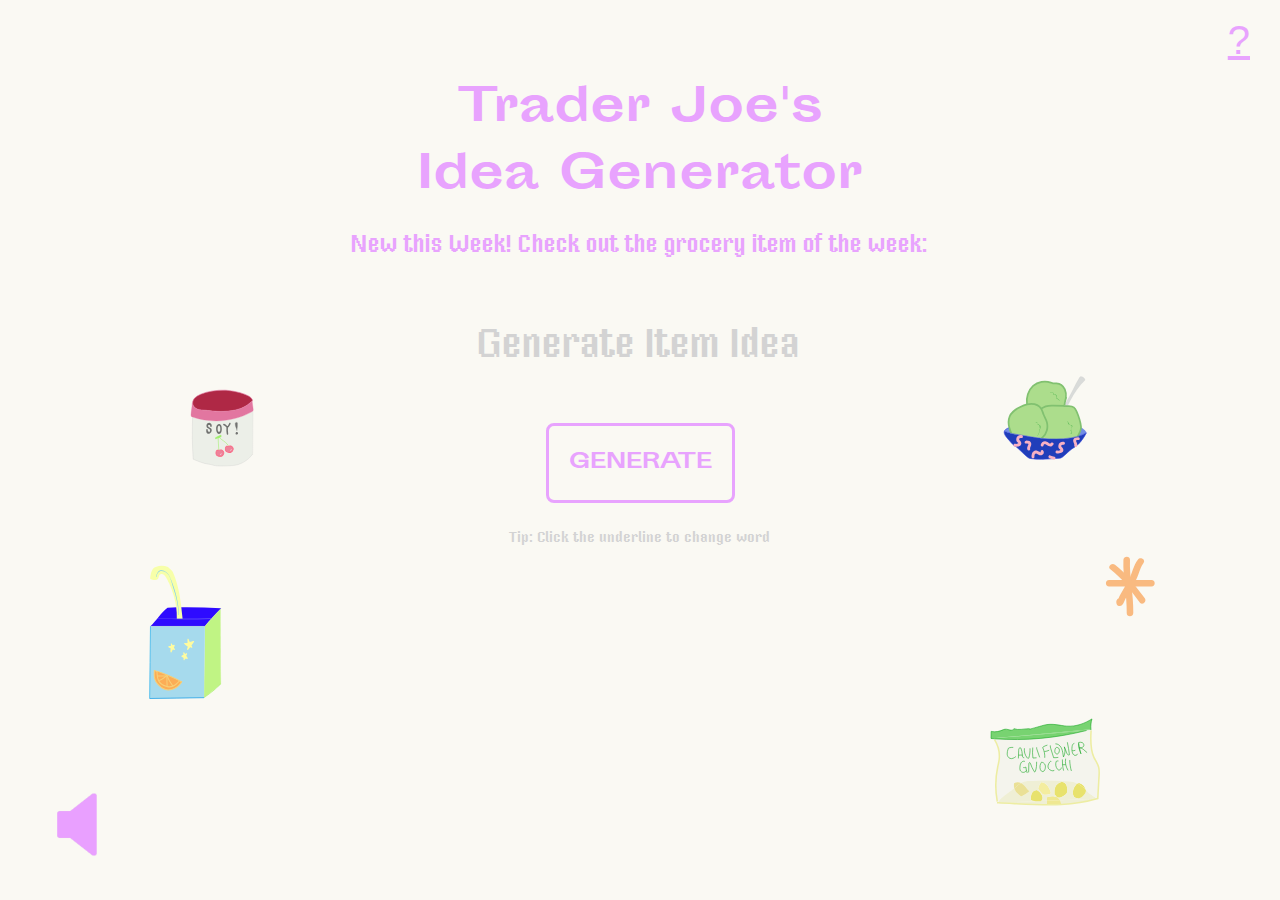
<file: index.html>
<!DOCTYPE html>
<html>
<head>
  <meta>
  <meta name="viewport" content="width=device-width, initial-scale=1.0">
  <link rel='icon' href='favicon.ico' type='image/x-icon'/ >
  <meta property="og:title" content="Trader Joe's Idea Generator">
<meta property="og:description" content="Create your own random item idea worthy of any Trader Joe product" key="ogdesc">
<meta property="og:url" content="https://www.trader-joes-generator.netlify.app">
<meta property="og:image" content="https://trader-joes-generator.netlify.app/trader.jpg" alt="logo">
    <title>Trader Joe's Idea Generator</title>
    <link rel="stylesheet" href="style.css">
    <link rel="stylesheet" href="https://www.w3schools.com/w3css/4/w3.css">
    <meta charset="UTF-8">
</meta>
  </head>

<body>
  <div class="header">Trader Joe's <br> Idea Generator</div>

  <div class="desc">New this Week! Check out the grocery item of the week:</div>

<p id="generator">
Generate Item Idea
</p>

<button onclick="generateIdea()"><p style="font-family:Sporting">GENERATE</p></button>

<div class="tip"><br>Tip: Click the underline to change word</div>

<div id="audioplayer">
  <img id="player" onclick="action();changeImage();" src="pause.png" style="width:7vw" />
  <audio id="audio" src="beautiful-food.mp3" loop autoloop></audio>

</div>

<p style="color:#E8A3FE;font-size:40px;position:absolute;top:-30px;right:30px"><a href="javascript:void(0)" onclick="document.getElementById('box').style.display='block'">?</a>
  </p>

  <div id="box" class="white_content">Built by <a href="http://www.m-liu.com/" target="_blank">Maggie Liu</a> ✌
    <br>Font Credit: <a href="http://www.velvetyne.fr" target="_blank">Velvetyne Foundry</a>
    <br>Song Credit: Beautiful Food by Edan<br>
    <font style="font-size:0.7em">* Not affilliated with Trader Joe's</font>
<br><br><a href="javascript:void(0)" onclick="document.getElementById('box').style.display='none'">  <font style="color:#E8A3FE">Close</a>
  </div>

<svg version="1.1" id="juicebox" xmlns="http://www.w3.org/2000/svg" xmlns:xlink="http://www.w3.org/1999/xlink" x="0px" y="0px"
	 viewBox="0 0 331 233" style="enable-background:new 0 0 331 233;" xml:space="preserve">
<g id="XMLID_48_">
	<g id="XMLID_87_">
		<path id="XMLID_94_" style="fill:#231F20;" d="M209.5,82.909l-0.75,0.83v-0.08C209,83.399,209.25,83.159,209.5,82.909z"/>
		<path id="XMLID_93_" style="fill:#2E0BFF;" d="M209.5,82.909c-0.25,0.25-0.5,0.49-0.75,0.75c-6.93,6.86-13.1,13.64-19.25,21.29
			c-22.33,0-44.67,0-67,0c7.62-7.41,12.61-16.35,21-22.86C165.5,81.399,187.53,81.669,209.5,82.909z"/>
		<path id="XMLID_92_" style="fill:#C0F484;" d="M208.75,83.739l0.49,92.26C208.15,143.709,208.04,116.039,208.75,83.739z"/>
		<path id="XMLID_91_" style="fill:#C0F484;" d="M209.24,175.999c-9.8,8.88-9.92,9.34-20.74,16.95L209.24,175.999z"/>
		<path id="XMLID_90_" style="fill:#C0F484;" d="M209.24,175.999l-20.74,16.95c0-29.33,1-58.67,1-88l19.25-21.21
			C208.04,116.039,208.15,143.709,209.24,175.999z"/>
		<path id="XMLID_89_" style="fill:#C0F484;" d="M189.5,104.949c6.15-7.65,12.32-14.43,19.25-21.29v0.08L189.5,104.949z"/>
		<path id="XMLID_88_" style="fill:#A6DAED;" d="M122.5,104.949c22.33,0,44.67,0,67,0c0,29.33-1,58.67-1,88c-22.67,0-44.33,1-67,1
			C121.5,164.279,122.5,134.618,122.5,104.949z"/>
	</g>
	<g id="XMLID_67_">
		<path id="XMLID_95_" style="fill:none;stroke:#BFBFBF;stroke-width:0.25;stroke-miterlimit:10;" d="M122.5,104.949
			c22.33,0,44.67,0,67,0"/>
		<path id="XMLID_86_" style="fill:none;stroke:#3EB7ED;stroke-miterlimit:10;" d="M122.5,104.949c0,29.67-1,59.33-1,89"/>
		<path id="XMLID_85_" style="fill:none;stroke:#28A4E8;stroke-miterlimit:10;" d="M121.5,193.949c22.67,0,44.33-1,67-1"/>
		<path id="XMLID_82_" style="fill:none;stroke:#C0F484;stroke-width:0.25;stroke-miterlimit:10;" d="M209.5,82.909
			c-0.25,0.25-0.5,0.49-0.75,0.75c-6.93,6.86-13.1,13.64-19.25,21.29"/>
		<path id="XMLID_81_" style="fill:none;stroke:#5AE500;stroke-width:0.25;stroke-miterlimit:10;" d="M188.5,192.949
			c10.82-7.61,10.94-8.07,20.74-16.95"/>
		<path id="XMLID_74_" style="fill:none;stroke:#C0F484;stroke-width:0.25;stroke-miterlimit:10;" d="M208.75,83.739
			c-0.71,32.3-0.6,59.97,0.49,92.26"/>

			<line id="XMLID_68_" style="fill:none;stroke:#C0F484;stroke-width:0.25;stroke-miterlimit:10;" x1="208.75" y1="83.739" x2="208.75" y2="83.659"/>
	</g>
</g>
<g id="XMLID_44_">
	<g id="XMLID_80_">
		<path id="XMLID_47_" style="fill:#F7FFA9;" d="M154.93,95.831c2.54,0.05,4.51-0.05,7.05,0v-0.78c-1.96-19-3.96-39-11.96-57
			c-1-2-4-4-6-6c-5-2-10-2-15,0c-5,1-6,8-7,14c1.86,1.24,4.17,2.19,6.44,2.07c2.63-0.14,3.46-1.06,4.1-3.42
			c0.25-0.94,0.51-1.89,1.04-2.69c0.53-0.81,1.38-1.47,2.35-1.51c4.83-0.2,7.84,8.05,9.52,11.62c2.34,4.97,4.15,10.18,5.68,15.45
			C153.91,77.081,155.18,85.921,154.93,95.831z"/>
	</g>
	<g id="XMLID_111_">
	</g>
</g>
<path id="XMLID_71_" style="fill:none;stroke:#231F20;stroke-miterlimit:10;" d="M158.75,170.082"/>
<path id="XMLID_53_" style="fill:none;stroke:#231F20;stroke-miterlimit:10;" d="M125.115,157.354"/>
<path id="XMLID_70_" style="fill:none;stroke:#231F20;stroke-miterlimit:10;" d="M141.43,162.192"/>
<path id="XMLID_72_" style="fill:none;stroke:#231F20;stroke-miterlimit:10;" d="M131.814,169.003"/>
<path id="XMLID_43_" style="fill:none;stroke:#231F20;stroke-miterlimit:10;" d="M127.167,170.626"/>
<path id="XMLID_46_" style="fill:none;stroke:#231F20;stroke-miterlimit:10;" d="M141.43,162.192"/>
<path id="XMLID_42_" style="fill:none;stroke:#231F20;stroke-miterlimit:10;" d="M140.62,177.935"/>
<path id="XMLID_69_" style="fill:none;stroke:#231F20;stroke-miterlimit:10;" d="M142.158,162.788"/>
<path id="XMLID_60_" style="fill:none;stroke:#231F20;stroke-miterlimit:10;" d="M149.76,177.752"/>
<g id="XMLID_73_">
	<path id="XMLID_190_" style="fill:#FCAD56;" d="M127.275,159.43c-0.287,4.034-0.546,8.248,1.047,11.965
		c1.536,3.583,4.602,6.25,7.637,8.696c1.065,0.858,2.153,1.715,3.403,2.269c1.39,0.616,2.927,0.834,4.447,0.873
		c6.94,0.179,13.992-3.65,17.079-9.868"/>
	<g id="XMLID_185_">
		<path id="XMLID_189_" style="fill:#F7CF77;" d="M126.65,159.43c-0.366,5.48-0.431,10.806,2.985,15.385
			c2.303,3.087,5.955,6.617,9.561,8.149c8.243,3.501,18.236-2.048,22.232-9.283c0.389-0.705-0.69-1.336-1.079-0.631
			c-3.884,7.033-14.118,12.606-21.872,8.127c-2.997-1.731-6.271-4.725-8.2-7.571c-2.901-4.279-2.705-9.253-2.376-14.176
			C127.953,158.627,126.703,158.63,126.65,159.43L126.65,159.43z"/>
	</g>
</g>
<g id="XMLID_75_">
	<path id="XMLID_183_" style="fill:#FCAD56;" d="M127.275,159.43c11.776,3.032,23.042,8.196,33.613,14.206"/>
	<g id="XMLID_178_">
		<path id="XMLID_182_" style="fill:#F7CF77;" d="M127.108,160.033c11.795,3.149,22.847,8.17,33.464,14.143
			c0.702,0.395,1.333-0.684,0.631-1.079c-10.714-6.028-21.86-11.091-33.762-14.269C126.663,158.62,126.331,159.825,127.108,160.033
			L127.108,160.033z"/>
	</g>
</g>
<g id="XMLID_76_">
	<path id="XMLID_176_" style="fill:#FCAD56;" d="M130.563,160.682c0.02,2.797,0.05,5.622,0.706,8.341
		c0.656,2.719,2.002,5.361,4.218,7.066c1.567,1.205,3.468,1.877,5.334,2.531c1.748,0.612,3.533,1.231,5.384,1.259
		c4.705,0.071,8.524-3.859,11.794-7.243"/>
	<g id="XMLID_171_">
		<path id="XMLID_175_" style="fill:#F7CF77;" d="M129.938,160.682c0.079,7.405,1.078,14.621,8.628,17.761
			c3.558,1.48,7.398,2.781,11.168,1.391c3.487-1.285,6.18-4.155,8.708-6.756c0.561-0.577-0.322-1.462-0.884-0.884
			c-5.15,5.299-9.692,8.485-17.271,5.572c-7.865-3.022-9.017-9.44-9.099-17.085C131.179,159.878,129.929,159.876,129.938,160.682
			L129.938,160.682z"/>
	</g>
</g>
<g id="XMLID_77_">
	<path id="XMLID_169_" style="fill:#FCAD56;" d="M132.579,172.033c4-0.765,7.203-3.664,10.179-6.444"/>
	<g id="XMLID_164_">
		<path id="XMLID_168_" style="fill:#F7CF77;" d="M132.745,172.635c4.194-0.927,7.394-3.754,10.454-6.605
			c0.59-0.55-0.296-1.432-0.884-0.884c-2.907,2.709-5.918,5.403-9.903,6.284C131.627,171.604,131.96,172.809,132.745,172.635
			L132.745,172.635z"/>
	</g>
</g>
<g id="XMLID_78_">
	<path id="XMLID_162_" style="fill:#FCAD56;" d="M142.79,165.68c-0.106,4.166-0.05,8.337,0.166,12.499"/>
	<g id="XMLID_157_">
		<path id="XMLID_161_" style="fill:#F7CF77;" d="M142.165,165.68c-0.093,4.169-0.038,8.333,0.166,12.499
			c0.039,0.801,1.289,0.805,1.25,0c-0.204-4.165-0.26-8.329-0.166-12.499C143.433,164.875,142.183,164.875,142.165,165.68
			L142.165,165.68z"/>
	</g>
</g>
<g id="XMLID_79_">
	<path id="XMLID_155_" style="fill:#FCAD56;" d="M143.108,166.006c1.34,4.379,3.964,8.234,6.551,12.013"/>
	<g id="XMLID_150_">
		<path id="XMLID_154_" style="fill:#F7CF77;" d="M142.505,166.172c1.453,4.452,3.99,8.324,6.614,12.163
			c0.451,0.66,1.535,0.035,1.079-0.631c-2.564-3.75-5.067-7.509-6.488-11.864C143.462,165.079,142.255,165.404,142.505,166.172
			L142.505,166.172z"/>
	</g>
</g>
<g id="XMLID_83_">
	<path id="XMLID_148_" style="fill:#FCAD56;" d="M131.104,166.179c3.722,0,7.444,0,11.167,0"/>
	<g id="XMLID_143_">
		<path id="XMLID_147_" style="fill:#F7CF77;" d="M131.104,166.804c3.722,0,7.444,0,11.167,0c0.804,0,0.806-1.25,0-1.25
			c-3.722,0-7.444,0-11.167,0C130.3,165.554,130.298,166.804,131.104,166.804L131.104,166.804z"/>
	</g>
</g>
<g id="XMLID_41_">
	<path id="XMLID_141_" style="fill:#FFFC9F;" d="M168.719,131.472c-0.011-3.516-0.022-7.032-0.034-10.548
		c1.308,3.415,2.892,6.724,4.733,9.884c-3.316-0.871-6.9-1.92-8.904-4.701c3.767-0.57,7.496-1.39,11.155-2.454
		c-2.428,3.388-4.858,6.777-7.484,10.014c0.019-0.637,0.208-1.268,0.543-1.811"/>
	<g id="XMLID_136_">
		<path id="XMLID_140_" style="fill:#FFFC9F;" d="M169.344,131.472c-0.011-3.516-0.022-7.032-0.034-10.548
			c-0.409,0.055-0.818,0.111-1.228,0.166c1.354,3.465,2.945,6.805,4.796,10.033c0.235-0.306,0.471-0.612,0.706-0.918
			c-3.235-0.861-6.465-1.819-8.628-4.541c-0.092,0.348-0.184,0.696-0.276,1.045c3.771-0.592,7.483-1.408,11.155-2.454
			c-0.235-0.306-0.471-0.612-0.706-0.918c-2.398,3.345-4.807,6.679-7.386,9.888c0.356,0.147,0.711,0.295,1.067,0.442
			c0.152-0.498,0.305-0.997,0.457-1.495c0.36-0.717-0.718-1.351-1.079-0.631c-0.361,0.719-0.534,1.33-0.628,2.126
			c-0.062,0.521,0.739,0.849,1.067,0.442c2.646-3.292,5.121-6.709,7.581-10.141c0.327-0.456-0.213-1.059-0.706-0.918
			c-3.671,1.046-7.383,1.862-11.155,2.454c-0.517,0.081-0.531,0.723-0.276,1.045c2.291,2.882,5.748,3.949,9.18,4.862
			c0.528,0.141,0.978-0.444,0.706-0.918c-1.798-3.135-3.354-6.367-4.67-9.734c-0.243-0.622-1.23-0.586-1.228,0.166
			c0.011,3.516,0.022,7.032,0.034,10.548C168.097,132.276,169.347,132.278,169.344,131.472L169.344,131.472z"/>
	</g>
</g>
<g id="XMLID_40_">
	<path id="XMLID_134_" style="fill:#FFFC9F;" d="M148.265,132.589c-0.012-1.953-0.024-3.906-0.036-5.859
		c0.858,2.474,2.149,4.797,3.797,6.832c-2.477-0.827-4.854-1.951-7.065-3.34c2.3-0.371,4.559-1.003,6.717-1.882
		c0.201,0.395-0.006,0.866-0.212,1.259c-1.228,2.35-2.457,4.701-3.685,7.051c-0.165-1.348-0.113-2.722,0.153-4.053"/>
	<g id="XMLID_129_">
		<path id="XMLID_133_" style="fill:#FFFC9F;" d="M148.89,132.589c-0.012-1.953-0.024-3.906-0.036-5.859
			c-0.409,0.055-0.818,0.111-1.228,0.166c0.943,2.596,2.251,4.936,3.958,7.108c0.203-0.348,0.405-0.696,0.608-1.045
			c-2.432-0.842-4.723-1.933-6.916-3.277c-0.05,0.381-0.1,0.762-0.149,1.142c2.311-0.399,4.535-1.022,6.717-1.882
			c-0.264-0.201-0.527-0.402-0.791-0.603c0.098,1.332-1.362,3.309-1.969,4.469c-0.614,1.175-1.228,2.35-1.843,3.526
			c0.388,0.105,0.776,0.21,1.165,0.315c-0.126-1.327-0.096-2.57,0.131-3.887c0.135-0.787-1.069-1.125-1.205-0.332
			c-0.244,1.42-0.313,2.781-0.176,4.22c0.054,0.567,0.852,0.913,1.165,0.315c0.838-1.603,1.675-3.205,2.513-4.808
			c0.629-1.203,1.573-2.422,1.47-3.818c-0.027-0.363-0.384-0.763-0.791-0.603c-2.182,0.86-4.406,1.483-6.717,1.882
			c-0.556,0.096-0.573,0.883-0.149,1.142c2.287,1.402,4.681,2.526,7.215,3.403c0.656,0.227,0.952-0.607,0.608-1.045
			c-1.567-1.994-2.77-4.173-3.636-6.556c-0.231-0.635-1.232-0.576-1.228,0.166c0.012,1.953,0.024,3.906,0.036,5.859
			C147.645,133.393,148.895,133.395,148.89,132.589L148.89,132.589z"/>
	</g>
</g>
<g id="XMLID_54_">
	<path id="XMLID_127_" style="fill:#FFFC9F;" d="M163.856,146.176c0.259-2.308,0.306-3.504-0.346-8.485
		c1.179,2.443,2.658,4.741,4.392,6.827c-2.336-0.124-4.928-1.153-6.778-2.584c1.858-1.079,4.017-1.98,5.875-3.059
		C165.606,141.279,165.104,143.692,163.856,146.176"/>
	<g id="XMLID_121_">
		<path id="XMLID_125_" style="fill:#FFFC9F;" d="M164.481,146.176c0.316-2.864,0.022-5.635-0.346-8.485
			c-0.388,0.105-0.776,0.21-1.165,0.315c1.232,2.496,2.73,4.798,4.49,6.953c0.147-0.356,0.295-0.711,0.442-1.067
			c-2.366-0.188-4.56-1.096-6.462-2.499c0,0.36,0,0.72,0,1.079c1.924-1.086,3.951-1.973,5.875-3.059
			c-0.285-0.285-0.57-0.57-0.855-0.855c-1.289,2.333-1.99,4.907-3.144,7.302c-0.348,0.721,0.73,1.356,1.079,0.631
			c1.153-2.393,1.857-4.972,3.144-7.302c0.302-0.547-0.305-1.166-0.855-0.855c-1.924,1.086-3.951,1.973-5.875,3.059
			c-0.443,0.25-0.362,0.813,0,1.079c2.087,1.538,4.507,2.463,7.093,2.669c0.595,0.047,0.75-0.69,0.442-1.067
			c-1.691-2.071-3.112-4.304-4.294-6.7c-0.263-0.532-1.244-0.303-1.165,0.315c0.367,2.85,0.661,5.622,0.346,8.485
			C163.143,146.975,164.394,146.968,164.481,146.176L164.481,146.176z"/>
	</g>
</g>
<g id="XMLID_56_">
	<g id="XMLID_115_">
		<path id="XMLID_119_" style="fill:#7CCEF2;" d="M157.435,90.948c-0.079-15.923-4.846-32.726-11.264-47.236
			c-1.66-3.752-6.368-8.103-10.844-7.703c-3.637,0.325-5.344,5.007-5.964,7.995c-0.072,0.345,0.458,0.493,0.53,0.146
			c0.4-1.926,1-4.174,2.445-5.593c3.164-3.106,8.688-0.788,11.386,2.119c3.637,3.919,5.008,11.535,6.687,16.562
			c3.653,10.941,6.416,22.114,6.474,33.711C156.887,91.302,157.437,91.303,157.435,90.948L157.435,90.948z"/>
	</g>
</g>
<g id="XMLID_55_">
	<g id="XMLID_108_">
		<path id="XMLID_113_" style="fill:#8585ED;" d="M130.48,96.18c22.279,0.145,44.561,0.232,66.839-0.094
			c0.321-0.005,0.322-0.505,0-0.5c-22.278,0.326-44.56,0.239-66.839,0.094C130.158,95.678,130.158,96.178,130.48,96.18L130.48,96.18
			z"/>
	</g>
</g>
</svg>

<svg version="1.1" id="star" xmlns="http://www.w3.org/2000/svg" xmlns:xlink="http://www.w3.org/1999/xlink" x="0px" y="0px"
	 viewBox="0 0 331 233" style="enable-background:new 0 0 331 233;" xml:space="preserve">
<g id="XMLID_274_">
	<path id="XMLID_77_" style="fill:#FFFFFF;" d="M156.227,80.436c-1.291,27.017,5.875,53.775,5.018,80.819"/>
	<g id="XMLID_72_">
		<path id="XMLID_76_" style="fill:#F9BA80;" d="M151.227,80.436c-1.096,27.093,5.688,53.737,5.018,80.819
			c-0.159,6.437,9.841,6.434,10,0c0.671-27.081-6.114-53.726-5.018-80.819C161.487,74.001,151.487,74.013,151.227,80.436
			L151.227,80.436z"/>
	</g>
</g>
<g id="XMLID_277_">
	<path id="XMLID_70_" style="fill:#FFFFFF;" d="M129.443,116.108c21.501,0,43.003,0,64.504,0"/>
	<g id="XMLID_65_">
		<path id="XMLID_69_" style="fill:#F9BA80;" d="M129.443,121.108c21.501,0,43.003,0,64.504,0c6.435,0,6.445-10,0-10
			c-21.501,0-43.003,0-64.504,0C123.008,111.108,122.998,121.108,129.443,121.108L129.443,121.108z"/>
	</g>
</g>
<g id="XMLID_279_">
	<path id="XMLID_63_" style="fill:#FFFFFF;" d="M146.307,144.697C145.451,140.855,144.785,148.201,146.307,144.697
		c5.545-12.768,15.271-25.536,20.816-38.304c3.671-8.452,4.911-17.036,10.37-23.809"/>
	<g id="XMLID_58_">
		<path id="XMLID_62_" style="fill:#F9BA80;" d="M151.129,143.368c-0.593-2.101-1.735-4.114-4.067-4.62
			c-2.365-0.513-4.278,0.398-5.647,2.298c-1.475,2.048-1.137,4.978-0.187,7.113c0.727,1.635,2.683,2.365,4.317,2.476
			c5.145,0.35,7.011-7.672,8.842-11.075c3.362-6.25,7.18-12.239,10.721-18.386c3.37-5.851,6.405-11.844,8.69-18.207
			c2.249-6.262,3.938-12.468,8.014-17.859c3.881-5.134-4.798-10.122-8.635-5.047c-6.962,9.209-8.706,21.368-14.132,31.47
			c-2.798,5.209-5.925,10.232-8.929,15.322c-1.641,2.78-3.259,5.574-4.771,8.427c-1.014,1.913-2.158,5.689-3.161,6.833
			c1.179-0.488,2.357-0.976,3.536-1.464c-0.058-0.004-0.116-0.008-0.175-0.012c1.439,0.825,2.878,1.651,4.317,2.476
			c0.38,0.854,0.831,2.087,0.187,2.981c-1.882,0.766-3.764,1.532-5.647,2.298c0.057,0.012,0.115,0.025,0.172,0.037
			c-0.996-0.766-1.992-1.532-2.988-2.298c-0.034-0.035-0.067-0.069-0.101-0.104C143.232,152.209,152.883,149.582,151.129,143.368
			L151.129,143.368z"/>
	</g>
</g>
<g id="XMLID_280_">
	<path id="XMLID_56_" style="fill:#FFFFFF;" d="M134.898,91.291c24.587,19.979,24.102,25.006,45.062,50.656"/>
	<g id="XMLID_51_">
		<path id="XMLID_55_" style="fill:#F9BA80;" d="M131.362,94.827c8.641,7.058,16.898,14.475,23.891,23.201
			c7.228,9.019,13.87,18.485,21.171,27.455c4.064,4.993,11.101-2.119,7.071-7.071c-7.301-8.97-13.942-18.435-21.171-27.455
			c-6.994-8.726-15.249-16.143-23.891-23.201C133.489,83.718,126.373,90.752,131.362,94.827L131.362,94.827z"/>
	</g>
</g>
</svg>


<svg version="1.1" id="cauliflower" xmlns="http://www.w3.org/2000/svg" xmlns:xlink="http://www.w3.org/1999/xlink" x="0px" y="0px"
	 viewBox="0 0 331 233" style="enable-background:new 0 0 331 233;" xml:space="preserve">
<g id="XMLID_339_">
	<g id="XMLID_265_">
		<path id="XMLID_70_" style="fill:#EFEFD5;" d="M201.602,167.401l24.376-0.991c-15.178,4.546-30.553,6.711-46.069,7.533
			l-0.014-0.253c-0.302-1.827-0.625-3.71-1.455-5.347L201.602,167.401z"/>
		<path id="XMLID_69_" style="fill:#78D371;" d="M218.446,76.725c0.035,0.33,0.07,0.654,0.112,0.984l-5.755,0.485
			c1.862-0.471,3.71-0.963,5.558-1.462L218.446,76.725z"/>
		<path id="XMLID_68_" style="fill:#78D371;" d="M219.781,63.255c-1.335,4.336-1.792,8.945-1.335,13.471l-0.084,0.007L95.679,87.954
			l-6.451,0.59c0.056-3.057,0.112-6.106,0.169-9.156c6.022,1.419,11.412-0.204,16.106-2.361c4.673-2.143,11.454,3.661,13.309-1.131
			c5.734,2.213,12.915,0.169,19.057,0c4.23-0.112-6.43,2.86,19.823-4.525c10.442-2.937,21.355,0.675,29.492,1.202
			C199.459,73.359,210.042,69.228,219.781,63.255z"/>
		<path id="XMLID_67_" style="fill:#78D371;" d="M95.679,87.954l122.683-11.222c-1.848,0.499-3.696,0.991-5.558,1.462l-117.118,9.81
			L95.679,87.954z"/>
		<path id="XMLID_66_" style="fill:#EFEFD5;" d="M214.019,156.973c2.733,3.352,8.952,6.324,11.96,9.437l-24.376,0.991l-0.063-1.595
			c0.745,0,1.483-0.105,2.185-0.316c2.748-0.822,4.926-2.93,6.633-5.235c0.815-1.11,1.574-2.354,1.637-3.731
			c0.035-0.731-0.119-1.448-0.379-2.136C212.466,155.195,213.267,156.059,214.019,156.973z"/>
		<path id="XMLID_65_" style="fill:#E8E26D;" d="M211.616,154.387c0.26,0.689,0.415,1.405,0.379,2.136
			c-0.063,1.377-0.822,2.621-1.637,3.731c-1.708,2.305-3.886,4.413-6.633,5.235c-0.703,0.211-1.441,0.316-2.185,0.316
			c-2.164,0-4.322-0.899-5.46-2.705c-0.808-1.293-1.019-2.874-0.998-4.392c0.049-3.225,1.117-6.451,3.106-8.987
			c1.258-1.602,1.686-2.375,2.635-2.86C204.694,148.976,208.468,151.351,211.616,154.387z"/>
		<path id="XMLID_64_" style="fill:#E8E26D;" d="M208.805,149.475c0.759,0.864,1.307,1.89,1.855,2.909
			c0.351,0.646,0.703,1.314,0.956,2.003c-3.148-3.036-6.922-5.411-10.793-7.526c0.555-0.281,1.279-0.464,2.445-0.661
			C205.327,146.896,207.372,147.845,208.805,149.475z"/>
		<path id="XMLID_58_" style="fill:#F4F4ED;" d="M203.542,100.582c1.328,0.07,4.708-0.562,5.333-1.736
			c0.625-1.181,0.513-2.698-0.253-3.788c-0.344-0.485-0.801-0.885-1.328-1.152c-1.377-0.703-3.022-0.478-4.546-0.239
			c-0.112,0.021-0.232,0.042-0.302,0.134c-0.07,0.091-0.063,0.225-0.049,0.344c0.035,0.302,0.077,0.597,0.119,0.899
			c-0.379,4.596,1.328,9.1,3.008,13.407c-0.822-2.579-1.518-5.2-2.059-7.856L203.542,100.582z M218.558,77.709h0.035l0.042,0.499
			c-0.787,11.749-1.462,24.095,3.626,34.706c2.052,4.286,5.01,8.193,6.198,12.796c0.906,3.528,0.703,7.231,0.499,10.864
			c-0.562,9.817-1.117,19.626-1.679,29.443c-0.436,0.133-0.864,0.267-1.3,0.394c-3.008-3.113-9.226-6.085-11.96-9.437
			c-0.752-0.914-1.553-1.778-2.403-2.586c-0.253-0.689-0.604-1.356-0.956-2.003c-0.548-1.019-1.096-2.045-1.855-2.909
			c-1.434-1.63-3.478-2.579-5.537-3.275c-1.166,0.197-1.89,0.379-2.445,0.661c-0.344-0.183-0.689-0.372-1.04-0.555
			c-4.856-2.586-12.417-2.256-18.017-2.677c-0.042,0-0.084-0.007-0.126-0.007c-6.402-0.478-12.817-0.731-19.24-0.766
			c-6.078-0.028-12.164,0.169-18.235,0.506c-4.666,0.26-10.189-0.597-15.094,2.256c-0.309,0.176-0.611,0.358-0.913,0.548
			c-0.063-0.028-0.119-0.056-0.183-0.084c-2.86-1.307-6.352-1.117-9.044,0.492l0.183,0.134c-0.485,2.031-0.365,4.174,0.204,6.191
			c-0.436,0.365-0.871,0.731-1.307,1.096c-4.188,3.492-18.284,12.262-19.422,17.595v0.07c-0.436-0.021-0.878-0.035-1.321-0.056
			l0.07-1.574c-2.762-14.693-2.579-29.942,0.534-44.572c0.71-3.338,1.574-6.655,1.946-10.049c0.977-8.791-1.426-17.785-6.015-25.346
			l0.084-1.131c39.484,3.043,80.472-0.942,118.917-10.737L218.558,77.709z M129.815,110.075c-0.176-3.12-0.85-6.219-1.989-9.135
			c-0.562-0.646-1.701-0.365-2.213,0.323c-0.506,0.689-0.555,1.602-0.59,2.452c-0.084,2.164-0.169,4.322-0.246,6.486
			C125.852,109.956,128.726,109.956,129.815,110.075z M177.071,106.576c0.59-1.391,0.864-2.986,0.351-4.406
			s-2.277-2.256-3.766-2.031c-0.689,0.253-1.04,1.012-1.286,1.708c-0.541,1.49-0.977,3.148-0.464,4.652
			c0.506,1.511,2.333,2.649,3.738,1.897C176.334,108.023,176.762,107.299,177.071,106.576z M158.886,128.739
			c0.71-1.911,0.949-4.062,0.309-6.001s-2.593-3.204-4.603-3.57c-1.968,2.558-2.6,6.085-1.644,9.163
			c0.506,1.623,1.876,3.338,3.542,3.015C157.705,131.107,158.45,129.891,158.886,128.739z"/>
		<path id="XMLID_57_" style="fill:#F4F4ED;" d="M208.875,98.846c-0.625,1.174-4.005,1.806-5.333,1.736l-0.077,0.014
			c-0.386-1.834-0.703-3.689-0.949-5.551c-0.042-0.302-0.084-0.597-0.119-0.899c-0.014-0.119-0.021-0.253,0.049-0.344
			c0.07-0.091,0.19-0.112,0.302-0.134c1.525-0.239,3.169-0.464,4.546,0.239c0.527,0.267,0.984,0.668,1.328,1.152
			C209.388,96.148,209.501,97.666,208.875,98.846z"/>
		<path id="XMLID_56_" style="fill:#E8E26D;" d="M187.809,153.466c0.197,1.968,0.281,4.083-0.731,5.79
			c-0.548,0.928-1.384,1.658-2.249,2.305c-1.539,1.152-3.232,2.101-5.017,2.825c-0.787,0.316-1.602,0.59-2.445,0.646
			c-0.878,0.063-1.764-0.141-2.544-0.541c-1.145-0.59-2.08-1.609-2.481-2.846l-0.794,0.752c-0.436-4.181-0.801-8.713,1.405-12.297
			c0.541-0.871,1.216-1.651,1.961-2.361c1.237-1.181,2.705-2.164,4.357-2.621c0.738-0.204,1.511-0.288,2.277-0.239
			c0.949,0.056,1.876,0.316,2.684,0.808C186.755,147.234,187.499,150.522,187.809,153.466z"/>
		<path id="XMLID_55_" style="fill:#EFE892;" d="M179.896,173.69l-18.305,0.007c0-1.56,0-3.113-0.007-4.666l16.858-0.689
			C179.271,169.98,179.594,171.863,179.896,173.69z"/>
		<path id="XMLID_54_" style="fill:#EFE892;" d="M178.442,168.342l-16.858,0.689c0-1.096,0-2.199,0-3.296
			c0-0.541,0.042-1.173,0.499-1.483c0.176-0.119,0.401-0.162,0.611-0.204c2.705-0.527,5.474-0.949,8.193-0.576
			c1.328,0.183,2.649,0.583,3.844,1.202c1.251,0.654,2.354,1.56,3.148,2.719C178.09,167.696,178.273,168.012,178.442,168.342z"/>
		<path id="XMLID_53_" style="fill:#F4F4ED;" d="M177.423,102.17c0.513,1.419,0.239,3.015-0.351,4.406
			c-0.309,0.724-0.738,1.448-1.426,1.82c-1.405,0.752-3.232-0.386-3.738-1.897c-0.513-1.504-0.077-3.162,0.464-4.652
			c0.246-0.696,0.597-1.455,1.286-1.708C175.146,99.914,176.91,100.75,177.423,102.17z"/>
		<path id="XMLID_52_" style="fill:#EFEFD5;" d="M181.765,143.629c5.6,0.422,13.161,0.091,18.017,2.677
			c0.351,0.183,0.696,0.372,1.04,0.555c-0.949,0.485-1.377,1.258-2.635,2.86c-1.989,2.537-3.057,5.762-3.106,8.987
			c-0.021,1.518,0.19,3.099,0.998,4.392c1.138,1.806,3.296,2.705,5.46,2.705l0.063,1.595l-23.161,0.942
			c-0.169-0.33-0.351-0.646-0.562-0.949c-0.794-1.159-1.897-2.066-3.148-2.719l0.091-0.183c0.78,0.401,1.665,0.604,2.544,0.541
			c0.843-0.056,1.658-0.33,2.445-0.646c1.785-0.724,3.478-1.672,5.017-2.825c0.864-0.646,1.701-1.377,2.249-2.305
			c1.012-1.708,0.928-3.823,0.731-5.79c-0.309-2.944-1.054-6.233-3.577-7.779c-0.808-0.492-1.736-0.752-2.684-0.808l0.091-1.258
			C181.681,143.622,181.723,143.629,181.765,143.629z"/>
		<path id="XMLID_51_" style="fill:#F4ED9F;" d="M166.362,157.837c0.204,0.738,0.316,1.672-0.288,2.143
			c-0.19,0.148-0.422,0.225-0.646,0.302c-1.588,0.506-3.197,1.005-4.863,1.124c-1.658,0.119-3.401-0.169-4.778-1.096
			c-0.949-0.639-1.679-1.539-2.396-2.424c-0.878-1.096-1.764-2.185-2.649-3.282c-0.197-0.246-0.401-0.506-0.478-0.815
			c-0.063-0.281-0.007-0.576,0.049-0.857c0.548-2.593,1.693-5.066,3.324-7.16l-0.639-0.386c1.961-0.422,4.055,0.091,5.776,1.124
			c1.722,1.04,3.113,2.558,4.258,4.209C164.535,152.876,165.667,155.3,166.362,157.837z"/>
		<path id="XMLID_50_" style="fill:#EFEFD5;" d="M179.91,173.943c-26.766,1.433-53.96-1.117-81.323-2.284v-0.07l48.626-1.975
			c1.441,0.119,2.895,0.183,4.343,0.19c0.906,0,1.869-0.042,2.649-0.478l7.378-0.295c0.007,1.553,0.007,3.106,0.007,4.666
			l18.305-0.007L179.91,173.943z"/>
		<path id="XMLID_49_" style="fill:#F4F4ED;" d="M159.195,122.738c0.639,1.939,0.401,4.09-0.309,6.001
			c-0.436,1.152-1.181,2.368-2.396,2.607c-1.665,0.323-3.036-1.391-3.542-3.015c-0.956-3.078-0.323-6.605,1.644-9.163
			C156.602,119.533,158.556,120.798,159.195,122.738z"/>
		<path id="XMLID_48_" style="fill:#E8E26D;" d="M152.983,158.638c1.989,2.221,3.394,5.228,2.818,8.158
			c-0.176,0.906-0.576,1.827-1.328,2.368c-0.084,0.063-0.176,0.119-0.267,0.162l-6.992,0.288c-1.553-0.134-3.099-0.337-4.631-0.604
			c-0.464-0.077-0.956-0.176-1.328-0.471c-0.766-0.611-0.731-1.771-0.625-2.748c0.253-2.389,0.541-4.856,1.75-6.929
			c1.209-2.08,3.612-3.661,5.952-3.141l-0.935-0.942C149.554,155.539,151.458,156.931,152.983,158.638z"/>
		<path id="XMLID_47_" style="fill:#E8E26D;" d="M147.214,169.614l6.992-0.288c-0.78,0.436-1.743,0.478-2.649,0.478
			C150.109,169.797,148.655,169.734,147.214,169.614z"/>
		<path id="XMLID_44_" style="fill:#EFEFD5;" d="M155.787,160.311c1.377,0.928,3.12,1.216,4.778,1.096
			c1.665-0.119,3.275-0.618,4.863-1.124c0.225-0.077,0.457-0.155,0.646-0.302c0.604-0.471,0.492-1.405,0.288-2.143
			c-0.696-2.537-1.827-4.961-3.331-7.118c-1.145-1.651-2.537-3.169-4.258-4.209c-1.722-1.033-3.816-1.546-5.776-1.124l0.639,0.386
			c-1.63,2.094-2.776,4.568-3.324,7.16c-0.056,0.281-0.112,0.576-0.049,0.857c0.077,0.309,0.281,0.569,0.478,0.815
			c0.885,1.096,1.771,2.185,2.649,3.282C154.107,158.772,154.838,159.671,155.787,160.311z M147.214,169.614l-48.626,1.975
			c1.138-5.333,15.234-14.103,19.422-17.595c0.436-0.365,0.871-0.731,1.307-1.096c0.316,1.117,0.773,2.192,1.342,3.197
			c1.595,2.832,4.033,5.116,6.753,6.893c0.204,0.134,0.422,0.274,0.668,0.295c0.267,0.028,0.527-0.077,0.773-0.19
			c3.605-1.595,6.992-3.682,10.027-6.198c-3.935-3.239-6.163-8.531-10.723-10.73c0.302-0.19,0.604-0.372,0.913-0.548
			c4.905-2.853,10.428-1.996,15.094-2.256c6.071-0.337,12.157-0.534,18.235-0.506c6.423,0.035,12.838,0.288,19.24,0.766
			l-0.091,1.258c-0.766-0.049-1.539,0.035-2.277,0.239c-1.651,0.457-3.12,1.441-4.357,2.621c-0.745,0.71-1.419,1.49-1.961,2.361
			c-2.206,3.584-1.841,8.116-1.405,12.297l0.794-0.752c0.401,1.237,1.335,2.256,2.481,2.846l-0.091,0.183
			c-1.195-0.618-2.516-1.019-3.844-1.202c-2.719-0.372-5.488,0.049-8.193,0.576c-0.211,0.042-0.436,0.084-0.611,0.204
			c-0.457,0.309-0.499,0.942-0.499,1.483c0,1.096,0,2.199,0,3.296l-7.378,0.295c0.091-0.042,0.183-0.098,0.267-0.162
			c0.752-0.541,1.152-1.462,1.328-2.368c0.576-2.93-0.829-5.938-2.818-8.158c-1.525-1.708-3.429-3.099-5.586-3.858l0.935,0.942
			c-2.34-0.52-4.743,1.061-5.952,3.141c-1.209,2.073-1.497,4.539-1.75,6.929c-0.105,0.977-0.141,2.136,0.625,2.748
			c0.372,0.295,0.864,0.394,1.328,0.471C144.115,169.277,145.661,169.481,147.214,169.614z"/>
		<path id="XMLID_43_" style="fill:#EAE096;" d="M128.157,146.165c4.56,2.199,6.788,7.491,10.723,10.73
			c-3.036,2.516-6.423,4.603-10.027,6.198c-0.246,0.112-0.506,0.218-0.773,0.19c-0.246-0.021-0.464-0.162-0.668-0.295
			c-2.719-1.778-5.158-4.062-6.753-6.893c-0.569-1.005-1.026-2.08-1.342-3.197C122.156,150.515,125.009,148.119,128.157,146.165z"/>
		<path id="XMLID_42_" style="fill:#F4F4ED;" d="M129.815,110.075c-1.089-0.119-3.963-0.119-5.038,0.126
			c0.077-2.164,0.162-4.322,0.246-6.486c0.035-0.85,0.084-1.764,0.59-2.452c0.513-0.689,1.651-0.97,2.213-0.323
			C128.965,103.856,129.64,106.955,129.815,110.075z"/>
		<path id="XMLID_41_" style="fill:#EAE096;" d="M127.974,146.081c0.063,0.028,0.119,0.056,0.183,0.084
			c-3.148,1.953-6.001,4.35-8.84,6.732c-0.569-2.017-0.689-4.16-0.204-6.191l-0.183-0.134
			C121.622,144.964,125.114,144.774,127.974,146.081z"/>
		<path id="XMLID_40_" style="fill:#78D371;" d="M95.686,88.004l117.118-9.81c-38.444,9.796-79.432,13.78-118.917,10.737
			c-1.56-0.112-3.106-0.246-4.659-0.386l6.451-0.59L95.686,88.004z"/>
	</g>
	<g id="XMLID_270_">
		<path id="XMLID_99_" style="fill:none;stroke:#EDEDA2;stroke-width:2;stroke-miterlimit:10;" d="M93.802,90.062
			c4.589,7.561,6.992,16.555,6.015,25.346c-0.372,3.394-1.237,6.711-1.946,10.049c-3.113,14.63-3.296,29.878-0.534,44.572"/>
		<path id="XMLID_98_" style="fill:none;stroke:#13A520;stroke-width:0.75;stroke-miterlimit:10;" d="M89.228,88.545
			c1.553,0.141,3.099,0.274,4.659,0.386c39.484,3.043,80.472-0.942,118.917-10.737"/>
		<path id="XMLID_97_" style="fill:none;stroke:#13A520;stroke-width:0.75;stroke-miterlimit:10;" d="M89.228,88.545
			c0.056-3.057,0.112-6.106,0.169-9.156c6.022,1.419,11.412-0.204,16.106-2.361c4.673-2.143,11.454,3.661,13.309-1.131
			c5.734,2.213,12.915,0.169,19.057,0c4.23-0.112-6.43,2.86,19.823-4.525c10.442-2.937,21.355,0.675,29.492,1.202
			c12.276,0.787,22.859-3.345,32.598-9.318c-1.335,4.336-1.792,8.945-1.335,13.471c0.035,0.33,0.07,0.654,0.112,0.984"/>
		<path id="XMLID_96_" style="fill:none;stroke:#13A520;stroke-width:0.75;stroke-miterlimit:10;" d="M117.996,100.069
			c-1.771-0.098-3.556,0.084-5.27,0.541c-0.295,0.077-0.597,0.169-0.822,0.372c-0.267,0.246-0.394,0.604-0.499,0.942
			c-0.717,2.228-1.441,4.518-1.272,6.851c0.169,2.333,1.455,4.736,3.654,5.53c2.628,0.956,5.474-0.646,7.631-2.431"/>
		<path id="XMLID_95_" style="fill:none;stroke:#13A520;stroke-width:0.75;stroke-miterlimit:10;" d="M124.615,114.362
			c0.049-1.384,0.105-2.776,0.162-4.16c0.077-2.164,0.162-4.322,0.246-6.486c0.035-0.85,0.084-1.764,0.59-2.452
			c0.513-0.689,1.651-0.97,2.213-0.323c1.138,2.916,1.813,6.015,1.989,9.135c0.042,0.808,0.063,1.651,0.415,2.375
			c0.358,0.731,1.159,1.314,1.946,1.124"/>
		<path id="XMLID_94_" style="fill:none;stroke:#13A520;stroke-width:0.75;stroke-miterlimit:10;" d="M124.77,110.202h0.007
			c1.075-0.246,3.949-0.246,5.038-0.126"/>
		<path id="XMLID_93_" style="fill:none;stroke:#13A520;stroke-width:0.75;stroke-miterlimit:10;" d="M132.408,101.179
			c-0.583,4.279,0.668,8.777,3.366,12.15c0.548,0.675,1.616,1.321,2.171,0.654c0.134-0.162,0.197-0.358,0.253-0.555
			c1.188-3.935,1.679-8.074,1.448-12.178"/>
		<path id="XMLID_92_" style="fill:none;stroke:#13A520;stroke-width:0.75;stroke-miterlimit:10;" d="M143.202,100.259
			c-0.457,4.511-0.386,9.079,0.218,13.576c1.574-0.183,3.162-0.288,4.757-0.316"/>
		<path id="XMLID_91_" style="fill:none;stroke:#13A520;stroke-width:0.75;stroke-miterlimit:10;" d="M148.24,99.991
			c-0.225,0.998,0.119,2.038,0.457,3.008c1.159,3.331,2.319,6.662,3.471,9.992"/>
		<path id="XMLID_90_" style="fill:none;stroke:#13A520;stroke-width:0.75;stroke-miterlimit:10;" d="M158.703,113.525
			c0.274-4.42-0.604-8.903-2.523-12.894c-0.091-0.19-0.183-0.401-0.112-0.604c0.049-0.155,0.197-0.26,0.337-0.351
			c1.75-1.188,3.71-2.073,5.755-2.593"/>
		<path id="XMLID_89_" style="fill:none;stroke:#13A520;stroke-width:0.75;stroke-miterlimit:10;" d="M158.331,105.444
			c2.115-0.19,4.195-0.773,6.099-1.729"/>
		<path id="XMLID_88_" style="fill:none;stroke:#13A520;stroke-width:0.75;stroke-miterlimit:10;" d="M165.864,97.518
			c-0.183,1.426,0.253,2.853,0.682,4.223c1.223,3.872,2.445,7.744,3.668,11.616c0.021,0.07,0.042,0.141,0.063,0.211"/>
		<path id="XMLID_87_" style="fill:none;stroke:#13A520;stroke-width:0.75;stroke-miterlimit:10;" d="M170.185,113.357
			c0.007,0,0.021,0,0.028,0c2.024,0.162,4.055,0.021,6.036-0.415"/>
		<path id="XMLID_86_" style="fill:none;stroke:#13A520;stroke-width:0.75;stroke-miterlimit:10;" d="M173.656,100.139
			c-0.689,0.253-1.04,1.012-1.286,1.708c-0.541,1.49-0.977,3.148-0.464,4.652c0.506,1.511,2.333,2.649,3.738,1.897
			c0.689-0.372,1.117-1.096,1.426-1.82c0.59-1.391,0.864-2.986,0.351-4.406S175.146,99.914,173.656,100.139z"/>
		<path id="XMLID_85_" style="fill:none;stroke:#13A520;stroke-width:0.75;stroke-miterlimit:10;" d="M172.483,95.466
			c3.008-0.148,5.762,1.953,7.273,4.553c1.518,2.6,2.038,5.643,2.53,8.615c0.204,1.258,0.415,2.523,0.625,3.788
			c2.171-3.942,2.593-8.805,1.131-13.056c1.012,2.579,2.017,5.158,3.022,7.737c0.309,0.787,0.632,1.609,1.251,2.185
			c0.618,0.583,1.616,0.85,2.326,0.386c-0.668-5.453-1.567-10.871-2.691-16.246"/>
		<path id="XMLID_84_" style="fill:none;stroke:#13A520;stroke-width:0.75;stroke-miterlimit:10;" d="M196.972,94.827
			c-0.949,0.112-1.743,0.822-2.192,1.665c-0.45,0.836-0.618,1.799-0.731,2.741c-0.337,2.677-0.365,5.446,0.527,7.99
			c0.379,1.089,0.977,2.171,1.961,2.776c1.637,1.005,4.104,0.148,4.764-1.665"/>
		<path id="XMLID_83_" style="fill:none;stroke:#13A520;stroke-width:0.75;stroke-miterlimit:10;" d="M194.252,104.306
			c1.356,0.302,2.825,0.084,4.033-0.604"/>
		<path id="XMLID_82_" style="fill:none;stroke:#13A520;stroke-width:0.75;stroke-miterlimit:10;" d="M202.544,94.7
			c-0.014,0.112-0.021,0.232-0.028,0.344c-0.379,4.596,1.328,9.1,3.008,13.407c-0.822-2.579-1.518-5.2-2.059-7.856
			c-0.386-1.834-0.703-3.689-0.949-5.551c-0.042-0.302-0.084-0.597-0.119-0.899c-0.014-0.119-0.021-0.253,0.049-0.344
			c0.07-0.091,0.19-0.112,0.302-0.134c1.525-0.239,3.169-0.464,4.546,0.239c0.527,0.267,0.984,0.668,1.328,1.152
			c0.766,1.089,0.878,2.607,0.253,3.788c-0.625,1.174-4.005,1.806-5.333,1.736c1.138,0.253,4.111,1.181,4.982,1.953
			c1.644,1.441,3.282,2.888,4.926,4.336"/>
		<path id="XMLID_81_" style="fill:none;stroke:#EDEDA2;stroke-width:2;stroke-miterlimit:10;" d="M96.922,171.589
			c0.112,0.007,0.232,0.007,0.344,0.014c0.443,0.021,0.885,0.035,1.321,0.056c27.363,1.166,54.557,3.717,81.323,2.284
			c15.515-0.822,30.89-2.986,46.069-7.533c0.436-0.126,0.864-0.26,1.3-0.394c0.562-9.817,1.117-19.626,1.679-29.443
			c0.204-3.633,0.408-7.336-0.499-10.864c-1.188-4.603-4.146-8.51-6.198-12.796c-5.087-10.611-4.413-22.957-3.626-34.706"/>
		<path id="XMLID_80_" style="fill:none;stroke:#13A520;stroke-width:0.75;stroke-miterlimit:10;" d="M133.027,118.177
			c-1.764-0.836-3.956,0.239-5.01,1.876c-1.054,1.637-1.258,3.668-1.412,5.607c-0.105,1.307-0.19,2.656,0.281,3.879
			c0.632,1.637,2.326,2.811,4.083,2.832c1.686,0.021,3.338-1.026,4.062-2.551c0.035-0.063,0.063-0.126,0.091-0.19"/>
		<path id="XMLID_79_" style="fill:none;stroke:#13A520;stroke-width:0.75;stroke-miterlimit:10;" d="M130.834,126.054
			c1.117,0.45,2.495,0.197,3.373-0.632c0.169,1.483,0.45,2.951,0.822,4.399c0.295,1.152,0.654,2.291,1.068,3.401"/>
		<path id="XMLID_78_" style="fill:none;stroke:#13A520;stroke-width:0.75;stroke-miterlimit:10;" d="M137.868,132.372
			c0.084-3.619,0.176-7.238,0.26-10.857c0.014-0.422,0.028-0.864,0.225-1.237c0.197-0.372,0.639-0.654,1.04-0.527
			c0.386,0.119,0.583,0.541,0.731,0.913c1.448,3.71,2.726,7.561,5.052,10.793c0.105,0.148,0.232,0.302,0.401,0.358
			c0.408,0.133,0.745-0.33,0.913-0.731c1.609-3.9,1.665-8.236,1.701-12.452"/>
		<path id="XMLID_77_" style="fill:none;stroke:#13A520;stroke-width:0.75;stroke-miterlimit:10;" d="M154.592,119.168
			c-1.968,2.558-2.6,6.085-1.644,9.163c0.506,1.623,1.876,3.338,3.542,3.015c1.216-0.239,1.961-1.455,2.396-2.607
			c0.71-1.911,0.949-4.062,0.309-6.001S156.602,119.533,154.592,119.168z"/>
		<path id="XMLID_76_" style="fill:none;stroke:#13A520;stroke-width:0.75;stroke-miterlimit:10;" d="M167.185,118.24
			c-0.59-0.611-1.56,0.134-2.038,0.829c-0.85,1.237-1.644,2.537-2.031,3.977c-0.386,1.448-0.323,3.071,0.471,4.336
			c0.794,1.272,2.199,2.024,3.605,2.544c0.717,0.267,1.476,0.492,2.249,0.436c0.766-0.063,1.546-0.464,1.869-1.166"/>
		<path id="XMLID_75_" style="fill:none;stroke:#13A520;stroke-width:0.75;stroke-miterlimit:10;" d="M176.411,117.65
			c-0.899,0.112-1.975-0.309-2.628,0.316c-0.218,0.218-0.337,0.513-0.436,0.808c-1.054,3.19-0.365,6.907,1.771,9.507
			c0.267,0.323,0.548,0.625,0.906,0.836c0.871,0.499,2.038,0.288,2.811-0.358c0.773-0.646,1.181-1.644,1.3-2.642"/>
		<path id="XMLID_74_" style="fill:none;stroke:#13A520;stroke-width:0.75;stroke-miterlimit:10;" d="M181.505,115.669
			c-0.07,2.249,0,4.504,0.225,6.753c0.246,2.586,0.689,5.158,1.321,7.68"/>
		<path id="XMLID_73_" style="fill:none;stroke:#13A520;stroke-width:0.75;stroke-miterlimit:10;" d="M181.428,122.4
			c0.098,0.007,0.204,0.021,0.302,0.021c1.37,0.112,2.755,0.112,4.132-0.007"/>
		<path id="XMLID_72_" style="fill:none;stroke:#13A520;stroke-width:0.75;stroke-miterlimit:10;" d="M185.715,114.607
			c-0.464,2.565-0.415,5.179,0.148,7.807c0.534,2.488,1.532,4.982,3.008,7.434"/>
		<path id="XMLID_71_" style="fill:none;stroke:#13A520;stroke-width:0.75;stroke-miterlimit:10;" d="M191.118,116.357
			c-0.45,1.497,0.991,11.728,2.122,14.201"/>
	</g>
</g>
</svg>

<svg version="1.1" id="icecream" xmlns="http://www.w3.org/2000/svg" xmlns:xlink="http://www.w3.org/1999/xlink" x="0px" y="0px"
	 viewBox="0 0 331 233" style="enable-background:new 0 0 331 233;" xml:space="preserve">
<g id="XMLID_53_">
	<g id="XMLID_351_">
		<path id="XMLID_110_" style="fill:#ECEFE8;" d="M178.912,90.298c0.678-0.378,1.372-0.788,1.845-1.372l0.237,0.126
			c0,22.389-0.473,47.033-0.473,69.437c-8.199,10.974-20.103,17.817-32.937,18.621c-31.155,1.955-28.68-0.993-38.361-2.255
			c-8.104-1.056-16.618-4.541-24.833-8.025c-1.703-23.493-1.734-44.604-0.962-68.144
			C114.551,109.312,150.121,106.191,178.912,90.298z"/>
		<path id="XMLID_63_" style="fill:#AF2845;" d="M179.605,73.033c-0.583,0.662-1.624,1.009-2.302,1.703
			c-21.443,22.011-70.762,13.055-72.244,12.976c-3.957-0.205-9.965-0.363-13.67-1.75c-3.721-1.403-7.095-4.399-7.82-8.293
			c-0.142-0.725-0.173-1.451-0.126-2.176c0.173-2.901,1.671-5.723,3.753-7.836c2.586-2.617,5.976-4.289,9.334-5.818
			c11.526-5.203,26.772-6.922,39.417-6.543c9.76,0.205,40.71,5.834,43.816,15.026c0.221,0.646,0.378,1.324,0.221,1.987
			C179.921,72.591,179.779,72.828,179.605,73.033z"/>
		<path id="XMLID_62_" style="fill:#E276A0;" d="M80.826,94.728c0.032-6.401,2.113-12.85,2.144-19.251l0.473,0.016
			c-0.047,0.725-0.016,1.451,0.126,2.176c0.725,3.894,4.099,6.89,7.82,8.293c3.705,1.387,9.712,1.545,13.67,1.75
			c1.482,0.079,50.801,9.034,72.244-12.976c0.678-0.694,1.719-1.041,2.302-1.703c0.552,4.257,1.119,8.514,1.671,12.771
			c0.11,0.836,0.205,1.719-0.126,2.475c-0.095,0.237-0.236,0.457-0.394,0.646c-0.473,0.583-1.167,0.993-1.845,1.372
			c-28.79,15.893-64.36,19.015-95.484,8.388c-0.71-0.252-1.435-0.52-1.924-1.072C80.857,96.841,80.826,95.737,80.826,94.728z"/>
	</g>
	<g id="XMLID_345_">
		<path id="XMLID_123_" style="fill:none;stroke:#E276A0;stroke-miterlimit:10;" d="M135.947,55.295
			c-12.645-0.378-27.892,1.34-39.417,6.543c-3.358,1.529-6.748,3.201-9.334,5.818c-2.081,2.113-3.579,4.935-3.753,7.836
			c-0.047,0.725-0.016,1.451,0.126,2.176c0.725,3.894,4.099,6.89,7.82,8.293c3.705,1.387,9.712,1.545,13.67,1.75
			c1.482,0.079,50.801,9.034,72.244-12.976c0.678-0.694,1.719-1.041,2.302-1.703c0.173-0.205,0.315-0.441,0.378-0.725
			c0.158-0.662,0-1.34-0.221-1.987C176.657,61.129,145.707,55.5,135.947,55.295"/>
		<path id="XMLID_117_" style="fill:none;stroke:#E276A0;stroke-width:0.5;stroke-miterlimit:10;" d="M82.97,75.477
			c-0.032,6.401-2.113,12.85-2.144,19.251c0,1.009,0.032,2.113,0.678,2.885c0.489,0.552,1.214,0.82,1.924,1.072
			c31.124,10.627,66.694,7.505,95.484-8.388c0.678-0.378,1.372-0.788,1.845-1.372c0.158-0.189,0.3-0.41,0.394-0.646
			c0.331-0.757,0.237-1.64,0.126-2.475c-0.552-4.257-1.119-8.514-1.671-12.771c-0.032-0.237-0.063-0.489-0.095-0.725"/>
		<path id="XMLID_116_" style="fill:none;stroke:#C6C6C6;stroke-width:0.5;stroke-miterlimit:10;" d="M83.427,98.686
			c-0.773,23.54-0.741,44.652,0.962,68.144c8.215,3.484,16.729,6.969,24.833,8.025c9.681,1.261,7.205,4.21,38.361,2.255
			c12.834-0.804,24.738-7.647,32.937-18.621"/>
		<path id="XMLID_56_" style="fill:none;stroke:#D8D8D6;stroke-width:0.5;stroke-miterlimit:10;" d="M180.52,158.962
			c0-0.158,0-0.315,0-0.473c0-22.405,0.473-47.048,0.473-69.437"/>
	</g>
</g>
<g id="XMLID_52_">
	<path id="XMLID_136_" style="fill:#ED839A;" d="M124.541,152.124c-1.06-0.305-2.206,0.402-2.747,1.364s-0.608,2.112-0.612,3.215
		c-0.004,1.186,0.084,2.466,0.834,3.385c0.421,0.515,1.012,0.864,1.617,1.14c1.297,0.592,2.709,0.899,4.126,1.053
		c0.882,0.096,1.802,0.129,2.628-0.194c1.556-0.607,2.378-2.276,3.033-3.813c0.249-0.585,0.499-1.19,0.507-1.825
		c0.018-1.295-0.939-2.372-1.837-3.305c-0.494-0.514-1.022-1.049-1.708-1.246c-0.498-0.143-1.028-0.092-1.544-0.04
		c-1.555,0.158-3.109,0.315-4.664,0.473"/>
	<g id="XMLID_131_">
		<path id="XMLID_135_" style="fill:#FC6884;" d="M124.541,151.499c-3.77-0.399-4.439,4.383-3.815,7.159
			c0.787,3.503,5.853,4.772,8.975,4.247c2.8-0.471,5.438-4.602,4.731-7.373c-0.395-1.548-1.998-3.371-3.415-4.026
			c-1.907-0.882-4.844-0.003-6.842,0.2c-0.793,0.08-0.801,1.331,0,1.25c1.965-0.199,5.223-1.16,6.963,0.122
			c0.887,0.654,2.185,2.525,2.164,3.371c-0.027,1.066-0.677,2.249-1.219,3.148c-1.624,2.695-4.928,2.314-7.493,1.35
			c-1.654-0.621-2.64-1.776-2.77-3.525c-0.132-1.776-0.053-4.967,2.72-4.674C125.34,152.834,125.334,151.583,124.541,151.499
			L124.541,151.499z"/>
	</g>
</g>
<g id="XMLID_46_">
	<path id="XMLID_129_" style="fill:#ED839A;" d="M139.712,145.807c-1.06-0.305-2.206,0.402-2.747,1.364s-0.608,2.112-0.611,3.215
		c-0.004,1.186,0.084,2.466,0.834,3.385c0.421,0.515,1.012,0.864,1.617,1.14c1.297,0.592,2.709,0.899,4.126,1.053
		c0.882,0.096,1.802,0.129,2.628-0.194c1.556-0.607,2.378-2.276,3.033-3.813c0.249-0.585,0.499-1.19,0.507-1.825
		c0.018-1.295-0.939-2.372-1.837-3.305c-0.494-0.514-1.022-1.049-1.708-1.246c-0.498-0.143-1.028-0.092-1.544-0.04
		c-1.555,0.158-3.109,0.315-4.664,0.473"/>
	<g id="XMLID_124_">
		<path id="XMLID_128_" style="fill:#FC6884;" d="M139.712,145.182c-3.77-0.399-4.439,4.383-3.815,7.159
			c0.787,3.503,5.853,4.772,8.975,4.247c2.8-0.471,5.438-4.602,4.731-7.373c-0.395-1.548-1.998-3.371-3.415-4.026
			c-1.907-0.882-4.844-0.003-6.842,0.2c-0.793,0.08-0.801,1.331,0,1.25c1.965-0.199,5.223-1.16,6.963,0.122
			c0.887,0.654,2.185,2.525,2.164,3.371c-0.027,1.066-0.677,2.249-1.219,3.148c-1.624,2.695-4.928,2.314-7.493,1.35
			c-1.654-0.621-2.639-1.776-2.77-3.525c-0.132-1.776-0.053-4.967,2.72-4.674C140.511,146.517,140.505,145.266,139.712,145.182
			L139.712,145.182z"/>
	</g>
</g>
<g id="XMLID_45_">
	<g id="XMLID_118_">
		<path id="XMLID_122_" style="fill:#F7C4D0;" d="M128.574,159.9c0.839-0.467,1.419-1.176,1.778-2.059
			c0.303-0.745-0.906-1.069-1.205-0.332c-0.234,0.576-0.667,1.013-1.204,1.312C127.24,159.212,127.87,160.292,128.574,159.9
			L128.574,159.9z"/>
	</g>
</g>
<g id="XMLID_44_">
	<g id="XMLID_111_">
		<path id="XMLID_115_" style="fill:#F7C4D0;" d="M144.955,153.186c0.839-0.467,1.419-1.176,1.778-2.059
			c0.303-0.745-0.906-1.069-1.205-0.332c-0.234,0.576-0.667,1.013-1.204,1.312C143.622,152.499,144.251,153.579,144.955,153.186
			L144.955,153.186z"/>
	</g>
</g>
<g id="XMLID_50_">
	<g id="XMLID_65_">
		<path id="XMLID_41_" style="fill:#A6F279;" d="M129.407,128.402c0.6,0.417,0.474,1.416-0.063,1.919
			c-0.531,0.508-2.016,0.982-2.736,1.125c-0.72,0.137-1.473,0.24-1.965,0.788c-1.285,0.914-2.621,1.131-4.066,1.645
			c-0.057-0.583-0.114-1.165-0.171-1.753c2.381-1.171,4.763-2.347,7.144-3.524C128.139,128.316,128.864,128.031,129.407,128.402z"/>
	</g>
	<g id="XMLID_66_">
		<path id="XMLID_42_" style="fill:none;stroke:#8DEF4D;stroke-width:0.75;stroke-miterlimit:10;" d="M125.689,151.806
			c-0.006-6.231-1.039-13.341-1.045-19.572c-1.285,0.914-2.621,1.131-4.066,1.645c-0.057-0.583-0.114-1.165-0.171-1.753
			c2.381-1.171,4.763-2.347,7.144-3.524c0.588-0.286,1.314-0.571,1.856-0.2c0.6,0.417,0.474,1.416-0.063,1.919
			c-0.531,0.508-2.016,0.982-2.736,1.125c-0.72,0.137-1.473,0.24-1.965,0.788c0.423-0.183,1.548-0.611,1.965-0.788
			c0.914,1.702,2.678,2.736,4.226,3.895c3.158,2.359,8.475,5.814,10.086,9.412"/>
	</g>
</g>
<g id="XMLID_43_">
	<g id="XMLID_104_">
		<path id="XMLID_108_" style="fill:#717270;" d="M114.378,113.648c0.195-2.35-0.644-4.639-3.028-5.463
			c-2.275-0.787-4.39,0.486-5.235,2.649c-0.785,2.008-0.416,4.006,1.225,5.42c0.974,0.838,2.293,1.167,3.27,1.971
			c0.268,0.215,0.536,0.43,0.805,0.646c0.665,1.865,0.228,3.264-1.31,4.198c-0.724-0.674-1.448-1.348-2.172-2.022
			c0.043-0.677,0.047-1.355,0.01-2.033c-0.039-1.606-2.539-1.612-2.5,0c0.057,2.373-0.292,5.432,2.391,6.555
			c2.067,0.865,4.279-0.475,5.454-2.158c1.285-1.841,1.575-4.23,0.098-6.051c-0.731-0.901-1.755-1.433-2.748-1.995
			c-0.49-0.277-1.753-0.804-2.012-1.304c-0.015-0.892-0.029-1.784-0.044-2.676c2.605-0.156,3.704,0.599,3.297,2.265
			C111.746,115.251,114.246,115.242,114.378,113.648L114.378,113.648z"/>
	</g>
</g>
<g id="XMLID_48_">
	<g id="XMLID_93_">
		<path id="XMLID_101_" style="fill:#717270;" d="M126.541,109.885c-3.846,0.162-5.059,4.195-5.151,7.478
			c-0.076,2.719,0.765,8.571,4.546,8.543c4.054-0.03,4.656-4.992,4.674-7.946c0.02-3.349-0.503-7.994-4.758-8.123
			c-1.609-0.049-1.608,2.451,0,2.5c1.203,0.036,2.048,2.158,2.164,3.115c0.08,0.655,0.087,1.307,0.091,1.966
			c0.006,0.899,0.011,1.809-0.061,2.706c-0.121,1.513-0.341,2.677-2.113,2.347c-1.389-0.259-1.334-0.583-1.678-1.843
			c-0.249-0.913-0.377-1.863-0.377-2.81c0-1.662,0.26-5.332,2.664-5.433C128.144,112.317,128.153,109.817,126.541,109.885
			L126.541,109.885z"/>
	</g>
</g>
<g id="XMLID_49_">
	<g id="XMLID_86_">
		<path id="XMLID_90_" style="fill:#717270;" d="M133.595,111.857c1.558,0.595,2.634,1.888,3.905,2.907
			c0.662,0.531,1.55,1.355,2.453,1.329c1.052-0.031,1.804-1.301,2.356-2.025c1.008-1.321,1.805-2.735,2.45-4.264
			c0.618-1.465-1.535-2.741-2.159-1.262c-0.471,1.116-1.012,2.185-1.684,3.195c-0.232,0.349-0.752,1.467-1.211,1.603
			c0.294,0.154,0.289,0.137-0.016-0.05c-0.302-0.191-0.586-0.407-0.851-0.649c-1.485-1.245-2.735-2.49-4.579-3.194
			C132.755,108.872,132.105,111.288,133.595,111.857L133.595,111.857z"/>
	</g>
</g>
<g id="XMLID_67_">
	<g id="XMLID_80_">
		<path id="XMLID_84_" style="fill:#717270;" d="M138.043,115.357c-0.269,3.67-0.075,7.285,0.521,10.914
			c0.26,1.584,2.67,0.912,2.411-0.665c-0.559-3.404-0.684-6.811-0.432-10.249C140.661,113.752,138.16,113.76,138.043,115.357
			L138.043,115.357z"/>
	</g>
</g>
<g id="XMLID_40_">
	<g id="XMLID_102_">
		<path id="XMLID_57_" style="fill:#717270;" d="M152.335,110.157c-0.079-0.769-0.126-1.637,0.52-2.268
			c0.646-0.651,2.27-0.789,2.759-0.079c0.158,0.197,0.173,0.434,0.189,0.671c0.236,3.827-0.016,7.653-0.788,11.421
			c-0.047-1.933-1.34-3.787-1.971-5.681C152.587,112.879,152.461,111.518,152.335,110.157z"/>
	</g>
	<g id="XMLID_109_">
		<path id="XMLID_61_" style="fill:none;stroke:#717270;stroke-width:0.5;stroke-miterlimit:10;" d="M155.015,119.901
			c-0.079,0.395-0.158,0.789-0.252,1.184"/>
		<path id="XMLID_60_" style="fill:none;stroke:#717270;stroke-width:0.5;stroke-miterlimit:10;" d="M155.015,119.901
			c-0.047-1.933-1.34-3.787-1.971-5.681c-0.457-1.341-0.583-2.702-0.71-4.063c-0.079-0.769-0.126-1.637,0.52-2.268
			c0.646-0.651,2.27-0.789,2.759-0.079c0.158,0.197,0.173,0.434,0.189,0.671C156.04,112.307,155.787,116.134,155.015,119.901z"/>
		<path id="XMLID_59_" style="fill:none;stroke:#717270;stroke-width:0.5;stroke-miterlimit:10;" d="M154.999,120.552
			c0.032-0.217,0.032-0.434,0.016-0.651"/>
	</g>
</g>
<g id="XMLID_74_">
	<g id="XMLID_73_">
		<path id="XMLID_78_" style="fill:#717270;" d="M152.969,124.608c-0.045,0.349-0.09,0.699-0.136,1.048
			c-0.066,0.507,0.433,1.105,0.918,1.205c0.723,0.15,1.494,0.192,2.155-0.198c0.777-0.459,1.141-1.41,0.901-2.274
			c-0.234-0.843-1.034-1.427-1.904-1.428c-0.426-0.001-0.863,0.133-1.196,0.402c-0.477,0.385-0.484,0.901-0.545,1.46
			c-0.073,0.672,0.627,1.25,1.25,1.25c0.737,0,1.177-0.576,1.25-1.25c0.017-0.16,0.035-0.319,0.052-0.479
			c-0.206,0.36-0.413,0.72-0.619,1.079c-0.214,0.127-0.565-0.085-0.651-0.254c-0.15-0.293,0.017-0.468,0.2-0.665
			c0.054-0.058,0.295-0.009-0.01-0.026c-0.231-0.013,0.023,0.022-0.219-0.028c0.306,0.402,0.612,0.804,0.918,1.205
			c0.045-0.349,0.09-0.699,0.136-1.048c0.087-0.671-0.637-1.25-1.25-1.25C153.472,123.358,153.056,123.935,152.969,124.608
			L152.969,124.608z"/>
	</g>
</g>
</svg>

<svg version="1.1" id="matcha" xmlns="http://www.w3.org/2000/svg" xmlns:xlink="http://www.w3.org/1999/xlink" x="0px" y="0px"
	 viewBox="0 0 331 233" style="enable-background:new 0 0 331 233;" xml:space="preserve">
<g id="XMLID_414_">
	<g id="XMLID_150_">
		<path id="XMLID_154_" style="fill:#81C170;" d="M156.78,72.352c3.723,1.078,8.422,3.951,10.671,7.14
			c2.197,3.117,2.7,7.534,3.618,11.185c0.196,0.78,1.402,0.449,1.205-0.332c-1.007-4.003-1.483-8.869-4.201-12.149
			c-2.645-3.192-7.026-5.91-10.961-7.05C156.338,70.922,156.007,72.128,156.78,72.352L156.78,72.352z"/>
	</g>
</g>
<g id="XMLID_416_">
	<g id="XMLID_144_">
		<path id="XMLID_148_" style="fill:#81C170;" d="M182.509,119.55c8.072,6.578,9.6,16.591,8.737,26.453
			c-0.07,0.801,1.18,0.797,1.25,0c0.889-10.154-0.818-20.585-9.104-27.337C182.775,118.162,181.885,119.042,182.509,119.55
			L182.509,119.55z"/>
	</g>
</g>
<g id="XMLID_417_">
	<g id="XMLID_138_">
		<path id="XMLID_142_" style="fill:#81C170;" d="M123.544,151.315c3.505-1.515,7.551-3.54,10.089-6.499
			c2.388-2.784,1.335-6.68,3.24-9.664c0.434-0.68-0.647-1.308-1.079-0.631c-1.72,2.694-0.915,6.105-2.562,8.764
			c-2.029,3.278-6.9,5.473-10.319,6.95C122.177,150.554,122.813,151.631,123.544,151.315L123.544,151.315z"/>
	</g>
</g>
<g id="XMLID_420_">
	<g id="XMLID_132_">
		<path id="XMLID_136_" style="fill:#47C439;" d="M161.161,77.957c4.027-1.128,2.201,1.192,3.517,2.175
			c1.266,0.946,4.362-0.425,2.951,2.561c-0.082,0.174,0.017,0.366,0.216,0.376c4.266,0.214,1.92,2.475,2.097,4.717
			c0.116,1.468,1.828,1.649,2.089,3.71c0.04,0.315,0.54,0.319,0.5,0c-0.077-0.61-0.091-0.933-0.347-1.508
			c-0.3-0.676-1.127-1.097-1.39-1.672c-0.686-1.502,1.151-3.41,0.394-4.776c-0.464-0.838-1.902-0.38-2.372-0.916
			c-0.469-0.534-0.055-1.287-0.306-2.18c-0.03-0.108-0.13-0.18-0.241-0.184c-0.745-0.021-1.936-0.236-2.625-0.576
			c-0.657-0.324-0.614-0.114-1.091-0.915c-0.218-0.365-0.169-0.838-0.468-1.173c-0.798-0.894-1.961-0.428-3.057-0.121
			C160.719,77.562,160.851,78.044,161.161,77.957L161.161,77.957z"/>
	</g>
</g>
<g id="XMLID_421_">
	<g id="XMLID_126_">
		<path id="XMLID_130_" style="fill:#47C439;" d="M192.81,131.294c1.906,1.568,2.459,3.7,1.658,6.396
			c-0.034,0.086,0.011,0.179,0.064,0.243c1.91,2.313,2.758,7.691,0.518,10.223c-0.09,0.102-0.1,0.252,0,0.354
			c1.383,1.403,1.309,5.469-0.893,6.241c-0.302,0.106-0.172,0.589,0.133,0.482c1.799-0.631,2.126-2.077,2.162-3.952
			c0.036-1.866-0.03-3.116,0.223-4.939c0.42-3.015-0.322-5.048-0.987-7.788c-0.695-2.863,0.132-5.52-2.526-7.612
			C192.913,130.744,192.557,131.095,192.81,131.294L192.81,131.294z"/>
	</g>
</g>
<g id="XMLID_422_">
	<g id="XMLID_120_">
		<path id="XMLID_124_" style="fill:#47C439;" d="M133.544,133.764c0.193,1.17,0.286,2.346,0.278,3.529
			c0.166,1.556-0.476,2.836-1.928,3.841c-0.014,0.04-0.262,0.064-0.287,0.159c-0.221,0.849,0.586,3.318-1.052,3.262
			c-0.115-0.004-0.206,0.081-0.241,0.184c-0.338,0.984-1.183,5.159-3.024,4.56c-0.103-0.033-0.231,0.022-0.282,0.115
			c-0.933,1.816-2.444,2.471-4.532,1.968c-0.312-0.079-0.445,0.403-0.133,0.482c2.347,0.592,3.708-0.645,5.532-1.849
			c0.264-0.174,0.748-0.176,1.016-0.435c1.249-1.206,0.751-4.556,3.063-4.476c0.126,0.004,0.262-0.118,0.25-0.25
			c-0.102-1.09-0.482-2.532,0.079-3.265c0.196-0.256,0.997-0.442,1.297-0.799c1.467-1.743,0.722-5.161,0.447-7.158
			C133.982,133.314,133.5,133.449,133.544,133.764L133.544,133.764z"/>
	</g>
</g>
<g id="XMLID_40_">
	<g id="XMLID_41_">
		<path id="XMLID_50_" style="fill:#738EE5;" d="M209.799,142.81c3.153,2.806,7.008,4.471,8.148,8.712
			c-4.766,2.688-9.925,4.72-15.326,6.241c2.917-4.897,5.605-10.095,5.946-15.058L209.799,142.81z"/>
		<path id="XMLID_49_" style="fill:#203EBA;" d="M154.59,161.997c15.503,0.347,32.724,0.098,48.031-4.235
			c5.402-1.521,10.561-3.553,15.326-6.241c-5.539,10.194-12.18,20.243-22.314,25.874c-8.502,4.72-18.361,17.87-23.96,18.066
			c-22.74,0.813-28.476,3.101-51.046,0.21c-4.733-0.61-20.046-17.968-24.255-20.223c-4.169-2.235-7.355-5.9-10.39-9.531
			c-3.992-4.772-11.465-11.714-9.531-17.306c4.156,1.554,8.26,2.917,12.186,3.894c2.098,0.524,4.143,0.944,6.123,1.219
			C115.533,156.635,133.612,161.525,154.59,161.997z"/>
		<path id="XMLID_48_" style="fill:#ACDD8C;" d="M208.52,140.096c0.098,0.859,0.111,1.731,0.046,2.609
			c-0.341,4.962-3.029,10.161-5.946,15.058c-15.307,4.333-32.528,4.582-48.031,4.235c-4.405-0.767-8.627-1.632-12.344-2.616
			c7.29-5.697,9.997-17.437,7.493-26.366c-1.291-4.589-3.979-8.66-5.703-13.104c-1.311-3.383-2.085-7.014-3.999-10.095
			c4.825-4.084,14.068-5.697,20.381-5.441c6.424,0.256,12.848,0.511,19.273,0.767c-0.007,0.085-0.007,0.085,0.02,0
			c1.999,0.079,4.005,0.164,6.005,0.243c0.557,0.02,1.114,0.046,1.672,0.066c3.055,0.118,6.293,0.302,8.81,2.039
			c2.412,1.665,3.737,4.471,4.884,7.172C204.561,122.816,207.524,131.285,208.52,140.096z"/>
		<path id="XMLID_47_" style="fill:#D9DBD9;" d="M207.858,54.483c3.579-0.203,6.857,2.38,7.919,5.828
			c-10.43,9.695-18.63,22.327-25.428,34.75c-1.658,3.029-3.225,6.116-4.595,9.289l-0.039,1.036
			c-1.999-0.079-4.005-0.164-6.005-0.243c0.079-0.354,0.406-2.163,0.852-4.464l0.826,0.013
			c9.787-14.068,15.687-29.801,24.864-44.878C206.875,55.191,207.498,55.158,207.858,54.483z"/>
		<path id="XMLID_46_" style="fill:#ACDD8C;" d="M180.745,76.483c2.609,5.657,2.609,9.164,1.737,15.339
			c-0.649,2.465-1.37,6.024-1.921,8.856c-0.446,2.301-0.774,4.11-0.852,4.464c-0.007,0-0.013,0-0.02,0
			c-6.424-0.256-12.848-0.511-19.273-0.767c-6.313-0.256-15.556,1.357-20.381,5.441c-3.52-5.651-10.469-8.489-17.123-8.496
			c-2.498,0-4.962,0.341-7.381,0.931c-2.104-10.561,2.406-24.74,10.43-31.787c8.181-7.191,20.381-9.459,30.6-5.697
			c1.305,0.479,2.596,1.055,3.973,1.285c1.921,0.321,3.894-0.046,5.841,0C172.61,66.21,178.13,70.819,180.745,76.483z"/>
		<path id="XMLID_45_" style="fill:#ACDD8C;" d="M179.69,105.143c0.007,0,0.013,0,0.02,0
			C179.683,105.228,179.683,105.228,179.69,105.143z"/>
		<path id="XMLID_44_" style="fill:#ACDD8C;" d="M115.533,102.252c2.419-0.59,4.884-0.931,7.381-0.931
			c6.654,0.007,13.602,2.845,17.123,8.496c1.914,3.081,2.688,6.713,3.999,10.095c1.724,4.445,4.412,8.515,5.703,13.104
			c2.504,8.928-0.203,20.669-7.493,26.366c3.717,0.983,7.939,1.849,12.344,2.616c-20.977-0.472-39.057-5.362-59.831-8.273
			c-1.98-0.275-4.025-0.695-6.123-1.219c-1.423-3.258-2.701-6.601-3.605-9.964c-1.763-6.536-2.124-13.143,0.544-19.292
			c3.35-7.703,10.803-12.77,18.316-16.513C107.607,104.88,111.508,103.228,115.533,102.252z"/>
		<path id="XMLID_43_" style="fill:#738EE5;" d="M88.636,152.505c-3.927-0.977-8.03-2.34-12.186-3.894
			c0.774-2.222,3.035-4.228,7.591-5.801l0.99-0.269C85.936,145.904,87.214,149.247,88.636,152.505z"/>
	</g>
	<g id="XMLID_42_">
		<path id="XMLID_60_" style="fill:none;stroke:#81C170;stroke-width:3;stroke-miterlimit:10;" d="M179.69,105.143
			c-0.007,0.085-0.007,0.085,0.02,0c0.079-0.354,0.406-2.163,0.852-4.464c0.551-2.832,1.272-6.391,1.921-8.856
			c0.216-0.8,0.413-1.488,0.603-1.993"/>
		<path id="XMLID_59_" style="fill:none;stroke:#81C170;stroke-width:3;stroke-miterlimit:10;" d="M88.636,152.505
			c-1.423-3.258-2.701-6.601-3.605-9.964c-1.763-6.536-2.124-13.143,0.544-19.292c3.35-7.703,10.803-12.77,18.316-16.513
			c3.717-1.855,7.617-3.507,11.642-4.484c2.419-0.59,4.884-0.931,7.381-0.931c6.654,0.007,13.602,2.845,17.123,8.496
			c1.914,3.081,2.688,6.713,3.999,10.095c1.724,4.445,4.412,8.515,5.703,13.104c2.504,8.928-0.203,20.669-7.493,26.366
			c-0.57,0.446-1.173,0.852-1.796,1.219"/>
		<path id="XMLID_58_" style="fill:none;stroke:#81C170;stroke-width:3;stroke-miterlimit:10;" d="M115.664,102.881
			c-0.046-0.21-0.092-0.42-0.131-0.629c-2.104-10.561,2.406-24.74,10.43-31.787c8.181-7.191,20.381-9.459,30.6-5.697
			c1.305,0.479,2.596,1.055,3.973,1.285c1.921,0.321,3.894-0.046,5.841,0c6.234,0.157,11.754,4.766,14.369,10.43
			c2.609,5.657,2.609,9.164,1.737,15.339"/>
		<path id="XMLID_57_" style="fill:none;stroke:#81C170;stroke-width:3;stroke-miterlimit:10;" d="M140.037,109.817
			c4.825-4.084,14.068-5.697,20.381-5.441c6.424,0.256,12.848,0.511,19.273,0.767c0.007,0,0.013,0,0.02,0
			c1.999,0.079,4.005,0.164,6.005,0.243c0.557,0.02,1.114,0.046,1.672,0.066c3.055,0.118,6.293,0.302,8.81,2.039
			c2.412,1.665,3.737,4.471,4.884,7.172c3.481,8.155,6.444,16.624,7.44,25.435c0.098,0.859,0.111,1.731,0.046,2.609
			c-0.341,4.962-3.029,10.161-5.946,15.058"/>
		<path id="XMLID_56_" style="fill:none;stroke:#3646DD;stroke-miterlimit:10;" d="M76.168,148.506
			c0.092,0.033,0.19,0.072,0.282,0.105c4.156,1.554,8.26,2.917,12.186,3.894c2.098,0.524,4.143,0.944,6.123,1.219
			c20.774,2.911,38.853,7.801,59.831,8.273c15.503,0.347,32.724,0.098,48.031-4.235c5.402-1.521,10.561-3.553,15.326-6.241"/>
		<path id="XMLID_55_" style="fill:none;stroke:#3646DD;stroke-miterlimit:10;" d="M84.041,142.81
			c-4.556,1.573-6.818,3.579-7.591,5.801c-1.934,5.592,5.539,12.534,9.531,17.306c3.035,3.632,6.221,7.296,10.39,9.531
			c4.209,2.255,19.522,19.614,24.255,20.223c22.57,2.891,28.306,0.603,51.046-0.21c5.598-0.197,15.457-13.347,23.96-18.066
			c10.135-5.631,16.775-15.68,22.314-25.874"/>
		<path id="XMLID_54_" style="fill:none;stroke:#3646DD;stroke-width:0.25;stroke-miterlimit:10;" d="M209.799,142.81
			c3.153,2.806,7.008,4.471,8.148,8.712"/>
		<path id="XMLID_53_" style="fill:none;stroke:#C1C1C1;stroke-width:0.25;stroke-miterlimit:10;" d="M215.934,60.16
			c-0.052,0.046-0.105,0.098-0.157,0.151c-10.43,9.695-18.63,22.327-25.428,34.75c-1.658,3.029-3.225,6.116-4.595,9.289"/>
		<path id="XMLID_52_" style="fill:none;stroke:#C1C1C1;stroke-width:0.25;stroke-miterlimit:10;" d="M181.388,100.692
			c9.787-14.068,15.687-29.801,24.864-44.878c0.623-0.623,1.246-0.656,1.606-1.331c0.02-0.033,0.033-0.072,0.052-0.111"/>
		<path id="XMLID_51_" style="fill:none;stroke:#C1C1C1;stroke-width:0.25;stroke-miterlimit:10;" d="M207.563,54.503
			c0.098-0.007,0.197-0.013,0.295-0.02c3.579-0.203,6.857,2.38,7.919,5.828"/>
	</g>
</g>
<g id="XMLID_427_">
	<g id="XMLID_114_">
		<path id="XMLID_118_" style="fill:#50B550;" d="M155.91,81.932c3.756-1.703,5.112,1.65,5.503,3.901
			c0.032,0.185,0.298,0.241,0.418,0.11c2.382-2.603,4.418,2.117,4.537,3.701c0.072,0.951,0.064,1.898,0.164,2.85
			c0.011,0.104,0.069,0.218,0.184,0.241c1.995,0.397,3.422,1.432,4.396,3.263c0.151,0.284,0.583,0.032,0.432-0.252
			c-0.569-1.071-1.235-1.956-2.27-2.612c0.638,0.405-2.182-1.248-1.596-0.716c-1.013-0.919-0.728-1.538-0.809-2.774
			c-0.131-2-0.602-4.219-2.829-4.812c-0.468-0.125-1.871,0.324-2.067,0.232c-0.336-0.157-1.038-2.17-1.371-2.551
			c-1.33-1.524-3.144-1.83-4.944-1.014C155.365,81.633,155.618,82.064,155.91,81.932L155.91,81.932z"/>
	</g>
</g>
<g id="XMLID_434_">
	<g id="XMLID_108_">
		<path id="XMLID_112_" style="fill:#50B550;" d="M185.51,131.846c0.248,1.697,1.188,3.094,1.435,4.782
			c0.015,0.103,0.142,0.188,0.241,0.184c1.562-0.071,3.439,1.691,4.457,2.734c0.255,0.035,0.513,0.046,0.772,0.032
			c0.63,0.871,0.702,1.721,0.215,2.55c-0.269,1.806-1.421,3.824-2.058,5.538c-0.049,0.131,0.055,0.268,0.175,0.308
			c3.073,1.009,1.962,4.297-0.094,5.227c-0.293,0.132-0.039,0.563,0.252,0.432c2.852-1.29,2.71-2.011,1.619-4.96
			c-0.775-2.095-0.812,0.73-0.882-2.456c-0.048-2.182,2.031-4.337,2.079-6.651c0.002-0.086-0.048-0.175-0.124-0.216
			c-3.386-1.855-6.969-3.285-7.605-7.637C185.946,131.396,185.464,131.531,185.51,131.846L185.51,131.846z"/>
	</g>
</g>
<g id="XMLID_441_">
	<g id="XMLID_102_">
		<path id="XMLID_106_" style="fill:#50B550;" d="M130.744,133.213c2.524,0.449,3.618,1.805,3.281,4.068
			c0.008,0.149,0.109,0.231,0.25,0.25c3.295,0.433,3.126,2.004,3.253,4.687c0.14,2.982,1.014-1.444-0.361,4.207
			c-0.9,3.699-1.131,6.97-4.008,9.826c-0.229,0.227,0.125,0.581,0.354,0.354c3.018-2.995,2.974-6.143,4.211-10.011
			c0.651-2.034,1.684-5.777,0.569-7.591c-0.989-1.608-2.841-1.399-3.839-2.934c-1.25-1.923-0.715-3.967-3.843-3.337
			C130.296,132.794,130.429,133.277,130.744,133.213L130.744,133.213z"/>
	</g>
</g>
<g id="XMLID_448_">
	<g id="XMLID_96_">
		<path id="XMLID_100_" style="fill:#F7B0C3;" d="M128.321,193.315c-0.121-2.669,0.022-7.638,3.987-5.942
			c2.289,0.979,3.996,2.775,6.646,2.856c4.558,0.141,7.357-4.709,4.231-8.241c-2.137-2.415-5.662,1.132-3.536,3.536
			c-0.57-0.644-2.683-1.229-3.53-1.733c-0.954-0.567-1.924-1.172-2.997-1.499c-1.723-0.526-3.613-0.449-5.252,0.322
			c-4.156,1.955-4.735,6.589-4.549,10.702C123.466,196.52,128.467,196.537,128.321,193.315L128.321,193.315z"/>
	</g>
</g>
<g id="XMLID_452_">
	<g id="XMLID_90_">
		<path id="XMLID_94_" style="fill:#F7B0C3;" d="M178.557,166.945c-4.63-0.391-8.31,1.665-8.911,6.529
			c-0.239,1.934-0.126,4.093,1.406,5.481c0.866,0.784,2.587,1.428,1.577,2.429c-1.034,1.024-4.15,0.748-5.461,0.71
			c-3.219-0.094-3.216,4.906,0,5c3.979,0.117,11.642-0.74,11.046-6.385c-0.222-2.104-1.534-3.385-2.906-4.811
			c-0.817-0.849-1.058-1.66-0.442-2.879c0.741-1.464,2.272-1.193,3.691-1.073C181.763,172.216,181.745,167.214,178.557,166.945
			L178.557,166.945z"/>
	</g>
</g>
<g id="XMLID_456_">
	<g id="XMLID_84_">
		<path id="XMLID_88_" style="fill:#F7B0C3;" d="M143.973,173.397c0.232-1.309,0.794-2.655,2.462-2.695
			c1.104-0.027,2.402,1.31,3.176,1.917c1.316,1.032,2.781,1.73,4.43,2.04c1.223,0.23,2.736,0.302,3.938-0.117
			c1.441-0.503,1.648-1.58,2.696-2.448c2.48-2.055-1.074-5.575-3.536-3.536c-0.648,0.537-0.928,1.116-1.447,1.271
			c-1.246,0.372-2.875-1.073-3.661-1.731c-1.528-1.281-3.008-2.234-5.078-2.347c-3.911-0.214-7.128,2.508-7.803,6.318
			C138.594,175.215,143.411,176.565,143.973,173.397L143.973,173.397z"/>
	</g>
</g>
<g id="XMLID_457_">
	<g id="XMLID_78_">
		<path id="XMLID_82_" style="fill:#F7B0C3;" d="M204.07,158.86c-3.752-0.174-8.227,0.775-8.952,5.142
			c-0.27,1.628,0.212,3.149,0.842,4.634c0.529,1.247,1.533,2.672,1.092,4.05c-0.985,3.071,3.841,4.386,4.821,1.329
			c0.707-2.204,0.035-4.22-0.86-6.252c-0.309-0.703-1.015-1.767-0.985-2.563c0.068-1.773,2.851-1.395,4.042-1.34
			C207.287,164.009,207.279,159.009,204.07,158.86L204.07,158.86z"/>
	</g>
</g>
<g id="XMLID_477_">
	<g id="XMLID_72_">
		<path id="XMLID_76_" style="fill:#F7B0C3;" d="M154.241,195.148c2.444,0.724,4.888,1.448,7.332,2.172
			c3.092,0.916,4.412-3.908,1.329-4.821c-2.444-0.724-4.888-1.448-7.332-2.172C152.478,189.41,151.158,194.234,154.241,195.148
			L154.241,195.148z"/>
	</g>
</g>
<g id="XMLID_61_">
	<g id="XMLID_157_">
		<path id="XMLID_161_" style="fill:#F7B0C3;" d="M106.001,155.303c-4.63-0.391-8.31,1.665-8.911,6.529
			c-0.239,1.934-0.126,4.093,1.406,5.481c0.866,0.784,2.587,1.428,1.577,2.429c-1.034,1.024-4.15,0.748-5.461,0.71
			c-3.219-0.094-3.216,4.906,0,5c3.979,0.117,11.642-0.74,11.046-6.385c-0.222-2.104-1.534-3.385-2.906-4.811
			c-0.817-0.849-1.058-1.66-0.442-2.879c0.741-1.464,2.272-1.193,3.691-1.073C109.207,160.573,109.189,155.572,106.001,155.303
			L106.001,155.303z"/>
	</g>
</g>
<g id="XMLID_62_">
	<g id="XMLID_164_">
		<path id="XMLID_168_" style="fill:#F7B0C3;" d="M113.869,169.881c1.202-0.056,3.726-0.444,4.045,1.141
			c0.16,0.797-0.679,2.061-0.987,2.761c-0.895,2.033-1.567,4.047-0.86,6.252c0.978,3.052,5.808,1.747,4.821-1.329
			c-0.442-1.378,0.562-2.803,1.092-4.05c0.63-1.485,1.112-3.006,0.842-4.634c-0.725-4.367-5.2-5.315-8.952-5.142
			C110.665,165.03,110.647,170.03,113.869,169.881L113.869,169.881z"/>
	</g>
</g>
</svg>



  </body>
    <script src="script.js"></script>
</html>
</file>
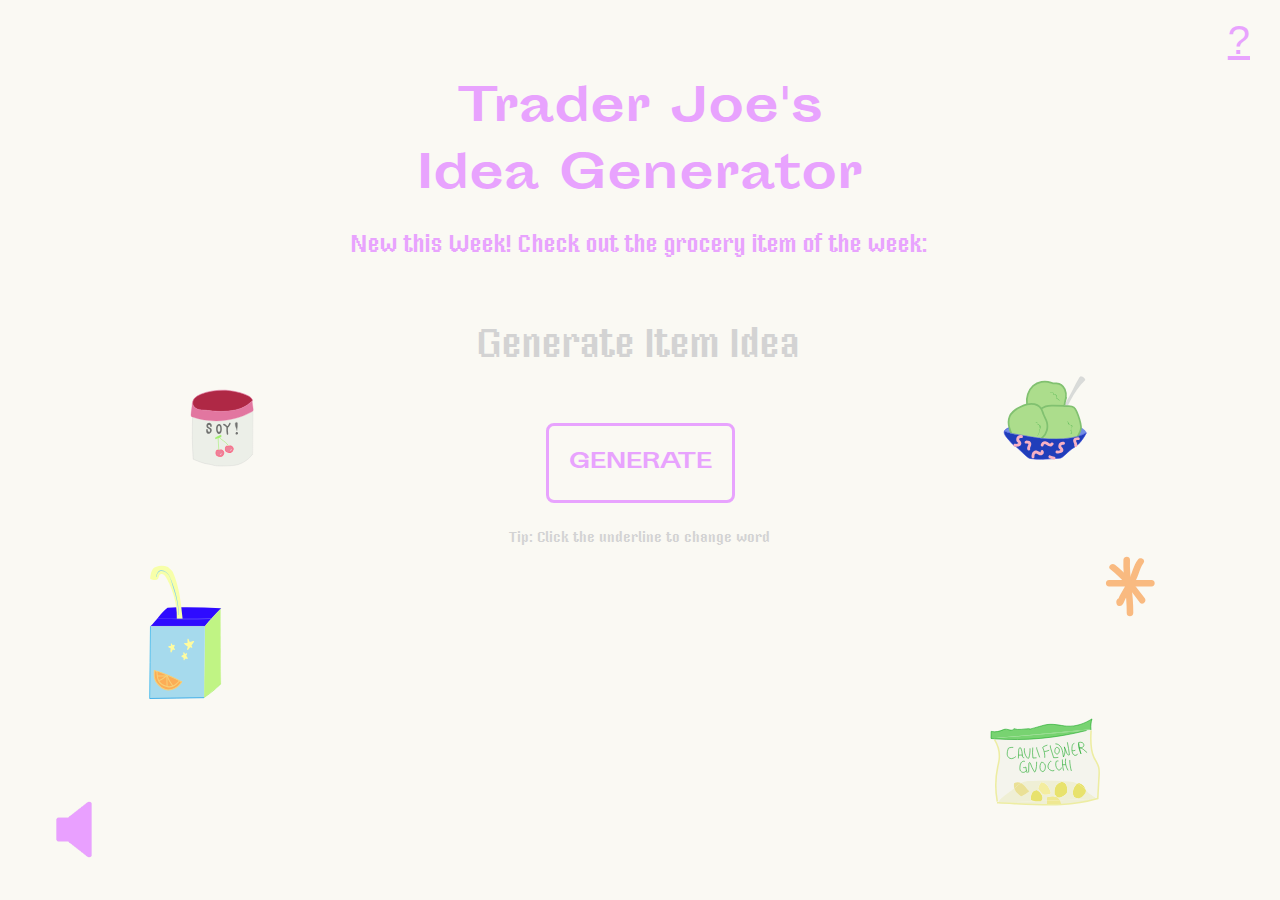
<file: traderjoes.html>
<!DOCTYPE html>
<html>
<head>
  <meta name="viewport" content="width=device-width, initial-scale=1.0">
  <link rel='icon' href='favicon.ico' type='image/x-icon'/ >
  <meta property="og:title" content="Trader Joe's Idea Generator">
<meta name="Description" content="Create your own random item name worthy of any Trader Joe product">
<meta property="og:url" content="https://www.traderjoes.netlify.app">
<meta name="image" property="og:image" content="trader.jpg" alt="logo">
    <title>Trader Joe's Item Idea Generator</title>
    <link rel="stylesheet" href="style.css">
    <link rel="stylesheet" href="https://www.w3schools.com/w3css/4/w3.css">
    <meta charset="UTF-8">

  </head>

<body>
  <div class="header">Trader Joe's <br> Idea Generator</div>

  <div class="desc">New this Week! Check out the grocery item of the week:</div>

<p id="generator">
Generate Item Idea
</p>

<button onclick="generateIdea()"><p style="font-family:Sporting">GENERATE</p></button>

<div class="tip"><br>Tip: Click the underline to change word</div>

<div id="audioplayer">
  <img id="player" onclick="action();changeImage();" src="pause.png" style="width:80px" />
  <audio id="audio" src="beautiful-food.mp3" loop autoloop></audio>

</div>

<p style="color:#E8A3FE;font-size:40px;position:absolute;top:-30px;right:30px"><a href="javascript:void(0)" onclick="document.getElementById('box').style.display='block'">?</a>
  </p>

  <div id="box" class="white_content">Built by <a href="http://www.m-liu.com/" target="_blank">Maggie Liu</a> ✌
    <br>Font Credit: <a href="http://www.velvetyne.fr" target="_blank">Velvetyne Foundry</a>
    <br>Song Credit: Beautiful Food by Edan<br>
    <font style="font-size:0.7em">* Not affilliated with Trader Joe's</font>
<br><br><a href="javascript:void(0)" onclick="document.getElementById('box').style.display='none'">  <font style="color:#E8A3FE">Close</a>
  </div>

<svg version="1.1" id="juicebox" xmlns="http://www.w3.org/2000/svg" xmlns:xlink="http://www.w3.org/1999/xlink" x="0px" y="0px"
	 viewBox="0 0 331 233" style="enable-background:new 0 0 331 233;" xml:space="preserve">
<g id="XMLID_48_">
	<g id="XMLID_87_">
		<path id="XMLID_94_" style="fill:#231F20;" d="M209.5,82.909l-0.75,0.83v-0.08C209,83.399,209.25,83.159,209.5,82.909z"/>
		<path id="XMLID_93_" style="fill:#2E0BFF;" d="M209.5,82.909c-0.25,0.25-0.5,0.49-0.75,0.75c-6.93,6.86-13.1,13.64-19.25,21.29
			c-22.33,0-44.67,0-67,0c7.62-7.41,12.61-16.35,21-22.86C165.5,81.399,187.53,81.669,209.5,82.909z"/>
		<path id="XMLID_92_" style="fill:#C0F484;" d="M208.75,83.739l0.49,92.26C208.15,143.709,208.04,116.039,208.75,83.739z"/>
		<path id="XMLID_91_" style="fill:#C0F484;" d="M209.24,175.999c-9.8,8.88-9.92,9.34-20.74,16.95L209.24,175.999z"/>
		<path id="XMLID_90_" style="fill:#C0F484;" d="M209.24,175.999l-20.74,16.95c0-29.33,1-58.67,1-88l19.25-21.21
			C208.04,116.039,208.15,143.709,209.24,175.999z"/>
		<path id="XMLID_89_" style="fill:#C0F484;" d="M189.5,104.949c6.15-7.65,12.32-14.43,19.25-21.29v0.08L189.5,104.949z"/>
		<path id="XMLID_88_" style="fill:#A6DAED;" d="M122.5,104.949c22.33,0,44.67,0,67,0c0,29.33-1,58.67-1,88c-22.67,0-44.33,1-67,1
			C121.5,164.279,122.5,134.618,122.5,104.949z"/>
	</g>
	<g id="XMLID_67_">
		<path id="XMLID_95_" style="fill:none;stroke:#BFBFBF;stroke-width:0.25;stroke-miterlimit:10;" d="M122.5,104.949
			c22.33,0,44.67,0,67,0"/>
		<path id="XMLID_86_" style="fill:none;stroke:#3EB7ED;stroke-miterlimit:10;" d="M122.5,104.949c0,29.67-1,59.33-1,89"/>
		<path id="XMLID_85_" style="fill:none;stroke:#28A4E8;stroke-miterlimit:10;" d="M121.5,193.949c22.67,0,44.33-1,67-1"/>
		<path id="XMLID_82_" style="fill:none;stroke:#C0F484;stroke-width:0.25;stroke-miterlimit:10;" d="M209.5,82.909
			c-0.25,0.25-0.5,0.49-0.75,0.75c-6.93,6.86-13.1,13.64-19.25,21.29"/>
		<path id="XMLID_81_" style="fill:none;stroke:#5AE500;stroke-width:0.25;stroke-miterlimit:10;" d="M188.5,192.949
			c10.82-7.61,10.94-8.07,20.74-16.95"/>
		<path id="XMLID_74_" style="fill:none;stroke:#C0F484;stroke-width:0.25;stroke-miterlimit:10;" d="M208.75,83.739
			c-0.71,32.3-0.6,59.97,0.49,92.26"/>

			<line id="XMLID_68_" style="fill:none;stroke:#C0F484;stroke-width:0.25;stroke-miterlimit:10;" x1="208.75" y1="83.739" x2="208.75" y2="83.659"/>
	</g>
</g>
<g id="XMLID_44_">
	<g id="XMLID_80_">
		<path id="XMLID_47_" style="fill:#F7FFA9;" d="M154.93,95.831c2.54,0.05,4.51-0.05,7.05,0v-0.78c-1.96-19-3.96-39-11.96-57
			c-1-2-4-4-6-6c-5-2-10-2-15,0c-5,1-6,8-7,14c1.86,1.24,4.17,2.19,6.44,2.07c2.63-0.14,3.46-1.06,4.1-3.42
			c0.25-0.94,0.51-1.89,1.04-2.69c0.53-0.81,1.38-1.47,2.35-1.51c4.83-0.2,7.84,8.05,9.52,11.62c2.34,4.97,4.15,10.18,5.68,15.45
			C153.91,77.081,155.18,85.921,154.93,95.831z"/>
	</g>
	<g id="XMLID_111_">
	</g>
</g>
<path id="XMLID_71_" style="fill:none;stroke:#231F20;stroke-miterlimit:10;" d="M158.75,170.082"/>
<path id="XMLID_53_" style="fill:none;stroke:#231F20;stroke-miterlimit:10;" d="M125.115,157.354"/>
<path id="XMLID_70_" style="fill:none;stroke:#231F20;stroke-miterlimit:10;" d="M141.43,162.192"/>
<path id="XMLID_72_" style="fill:none;stroke:#231F20;stroke-miterlimit:10;" d="M131.814,169.003"/>
<path id="XMLID_43_" style="fill:none;stroke:#231F20;stroke-miterlimit:10;" d="M127.167,170.626"/>
<path id="XMLID_46_" style="fill:none;stroke:#231F20;stroke-miterlimit:10;" d="M141.43,162.192"/>
<path id="XMLID_42_" style="fill:none;stroke:#231F20;stroke-miterlimit:10;" d="M140.62,177.935"/>
<path id="XMLID_69_" style="fill:none;stroke:#231F20;stroke-miterlimit:10;" d="M142.158,162.788"/>
<path id="XMLID_60_" style="fill:none;stroke:#231F20;stroke-miterlimit:10;" d="M149.76,177.752"/>
<g id="XMLID_73_">
	<path id="XMLID_190_" style="fill:#FCAD56;" d="M127.275,159.43c-0.287,4.034-0.546,8.248,1.047,11.965
		c1.536,3.583,4.602,6.25,7.637,8.696c1.065,0.858,2.153,1.715,3.403,2.269c1.39,0.616,2.927,0.834,4.447,0.873
		c6.94,0.179,13.992-3.65,17.079-9.868"/>
	<g id="XMLID_185_">
		<path id="XMLID_189_" style="fill:#F7CF77;" d="M126.65,159.43c-0.366,5.48-0.431,10.806,2.985,15.385
			c2.303,3.087,5.955,6.617,9.561,8.149c8.243,3.501,18.236-2.048,22.232-9.283c0.389-0.705-0.69-1.336-1.079-0.631
			c-3.884,7.033-14.118,12.606-21.872,8.127c-2.997-1.731-6.271-4.725-8.2-7.571c-2.901-4.279-2.705-9.253-2.376-14.176
			C127.953,158.627,126.703,158.63,126.65,159.43L126.65,159.43z"/>
	</g>
</g>
<g id="XMLID_75_">
	<path id="XMLID_183_" style="fill:#FCAD56;" d="M127.275,159.43c11.776,3.032,23.042,8.196,33.613,14.206"/>
	<g id="XMLID_178_">
		<path id="XMLID_182_" style="fill:#F7CF77;" d="M127.108,160.033c11.795,3.149,22.847,8.17,33.464,14.143
			c0.702,0.395,1.333-0.684,0.631-1.079c-10.714-6.028-21.86-11.091-33.762-14.269C126.663,158.62,126.331,159.825,127.108,160.033
			L127.108,160.033z"/>
	</g>
</g>
<g id="XMLID_76_">
	<path id="XMLID_176_" style="fill:#FCAD56;" d="M130.563,160.682c0.02,2.797,0.05,5.622,0.706,8.341
		c0.656,2.719,2.002,5.361,4.218,7.066c1.567,1.205,3.468,1.877,5.334,2.531c1.748,0.612,3.533,1.231,5.384,1.259
		c4.705,0.071,8.524-3.859,11.794-7.243"/>
	<g id="XMLID_171_">
		<path id="XMLID_175_" style="fill:#F7CF77;" d="M129.938,160.682c0.079,7.405,1.078,14.621,8.628,17.761
			c3.558,1.48,7.398,2.781,11.168,1.391c3.487-1.285,6.18-4.155,8.708-6.756c0.561-0.577-0.322-1.462-0.884-0.884
			c-5.15,5.299-9.692,8.485-17.271,5.572c-7.865-3.022-9.017-9.44-9.099-17.085C131.179,159.878,129.929,159.876,129.938,160.682
			L129.938,160.682z"/>
	</g>
</g>
<g id="XMLID_77_">
	<path id="XMLID_169_" style="fill:#FCAD56;" d="M132.579,172.033c4-0.765,7.203-3.664,10.179-6.444"/>
	<g id="XMLID_164_">
		<path id="XMLID_168_" style="fill:#F7CF77;" d="M132.745,172.635c4.194-0.927,7.394-3.754,10.454-6.605
			c0.59-0.55-0.296-1.432-0.884-0.884c-2.907,2.709-5.918,5.403-9.903,6.284C131.627,171.604,131.96,172.809,132.745,172.635
			L132.745,172.635z"/>
	</g>
</g>
<g id="XMLID_78_">
	<path id="XMLID_162_" style="fill:#FCAD56;" d="M142.79,165.68c-0.106,4.166-0.05,8.337,0.166,12.499"/>
	<g id="XMLID_157_">
		<path id="XMLID_161_" style="fill:#F7CF77;" d="M142.165,165.68c-0.093,4.169-0.038,8.333,0.166,12.499
			c0.039,0.801,1.289,0.805,1.25,0c-0.204-4.165-0.26-8.329-0.166-12.499C143.433,164.875,142.183,164.875,142.165,165.68
			L142.165,165.68z"/>
	</g>
</g>
<g id="XMLID_79_">
	<path id="XMLID_155_" style="fill:#FCAD56;" d="M143.108,166.006c1.34,4.379,3.964,8.234,6.551,12.013"/>
	<g id="XMLID_150_">
		<path id="XMLID_154_" style="fill:#F7CF77;" d="M142.505,166.172c1.453,4.452,3.99,8.324,6.614,12.163
			c0.451,0.66,1.535,0.035,1.079-0.631c-2.564-3.75-5.067-7.509-6.488-11.864C143.462,165.079,142.255,165.404,142.505,166.172
			L142.505,166.172z"/>
	</g>
</g>
<g id="XMLID_83_">
	<path id="XMLID_148_" style="fill:#FCAD56;" d="M131.104,166.179c3.722,0,7.444,0,11.167,0"/>
	<g id="XMLID_143_">
		<path id="XMLID_147_" style="fill:#F7CF77;" d="M131.104,166.804c3.722,0,7.444,0,11.167,0c0.804,0,0.806-1.25,0-1.25
			c-3.722,0-7.444,0-11.167,0C130.3,165.554,130.298,166.804,131.104,166.804L131.104,166.804z"/>
	</g>
</g>
<g id="XMLID_41_">
	<path id="XMLID_141_" style="fill:#FFFC9F;" d="M168.719,131.472c-0.011-3.516-0.022-7.032-0.034-10.548
		c1.308,3.415,2.892,6.724,4.733,9.884c-3.316-0.871-6.9-1.92-8.904-4.701c3.767-0.57,7.496-1.39,11.155-2.454
		c-2.428,3.388-4.858,6.777-7.484,10.014c0.019-0.637,0.208-1.268,0.543-1.811"/>
	<g id="XMLID_136_">
		<path id="XMLID_140_" style="fill:#FFFC9F;" d="M169.344,131.472c-0.011-3.516-0.022-7.032-0.034-10.548
			c-0.409,0.055-0.818,0.111-1.228,0.166c1.354,3.465,2.945,6.805,4.796,10.033c0.235-0.306,0.471-0.612,0.706-0.918
			c-3.235-0.861-6.465-1.819-8.628-4.541c-0.092,0.348-0.184,0.696-0.276,1.045c3.771-0.592,7.483-1.408,11.155-2.454
			c-0.235-0.306-0.471-0.612-0.706-0.918c-2.398,3.345-4.807,6.679-7.386,9.888c0.356,0.147,0.711,0.295,1.067,0.442
			c0.152-0.498,0.305-0.997,0.457-1.495c0.36-0.717-0.718-1.351-1.079-0.631c-0.361,0.719-0.534,1.33-0.628,2.126
			c-0.062,0.521,0.739,0.849,1.067,0.442c2.646-3.292,5.121-6.709,7.581-10.141c0.327-0.456-0.213-1.059-0.706-0.918
			c-3.671,1.046-7.383,1.862-11.155,2.454c-0.517,0.081-0.531,0.723-0.276,1.045c2.291,2.882,5.748,3.949,9.18,4.862
			c0.528,0.141,0.978-0.444,0.706-0.918c-1.798-3.135-3.354-6.367-4.67-9.734c-0.243-0.622-1.23-0.586-1.228,0.166
			c0.011,3.516,0.022,7.032,0.034,10.548C168.097,132.276,169.347,132.278,169.344,131.472L169.344,131.472z"/>
	</g>
</g>
<g id="XMLID_40_">
	<path id="XMLID_134_" style="fill:#FFFC9F;" d="M148.265,132.589c-0.012-1.953-0.024-3.906-0.036-5.859
		c0.858,2.474,2.149,4.797,3.797,6.832c-2.477-0.827-4.854-1.951-7.065-3.34c2.3-0.371,4.559-1.003,6.717-1.882
		c0.201,0.395-0.006,0.866-0.212,1.259c-1.228,2.35-2.457,4.701-3.685,7.051c-0.165-1.348-0.113-2.722,0.153-4.053"/>
	<g id="XMLID_129_">
		<path id="XMLID_133_" style="fill:#FFFC9F;" d="M148.89,132.589c-0.012-1.953-0.024-3.906-0.036-5.859
			c-0.409,0.055-0.818,0.111-1.228,0.166c0.943,2.596,2.251,4.936,3.958,7.108c0.203-0.348,0.405-0.696,0.608-1.045
			c-2.432-0.842-4.723-1.933-6.916-3.277c-0.05,0.381-0.1,0.762-0.149,1.142c2.311-0.399,4.535-1.022,6.717-1.882
			c-0.264-0.201-0.527-0.402-0.791-0.603c0.098,1.332-1.362,3.309-1.969,4.469c-0.614,1.175-1.228,2.35-1.843,3.526
			c0.388,0.105,0.776,0.21,1.165,0.315c-0.126-1.327-0.096-2.57,0.131-3.887c0.135-0.787-1.069-1.125-1.205-0.332
			c-0.244,1.42-0.313,2.781-0.176,4.22c0.054,0.567,0.852,0.913,1.165,0.315c0.838-1.603,1.675-3.205,2.513-4.808
			c0.629-1.203,1.573-2.422,1.47-3.818c-0.027-0.363-0.384-0.763-0.791-0.603c-2.182,0.86-4.406,1.483-6.717,1.882
			c-0.556,0.096-0.573,0.883-0.149,1.142c2.287,1.402,4.681,2.526,7.215,3.403c0.656,0.227,0.952-0.607,0.608-1.045
			c-1.567-1.994-2.77-4.173-3.636-6.556c-0.231-0.635-1.232-0.576-1.228,0.166c0.012,1.953,0.024,3.906,0.036,5.859
			C147.645,133.393,148.895,133.395,148.89,132.589L148.89,132.589z"/>
	</g>
</g>
<g id="XMLID_54_">
	<path id="XMLID_127_" style="fill:#FFFC9F;" d="M163.856,146.176c0.259-2.308,0.306-3.504-0.346-8.485
		c1.179,2.443,2.658,4.741,4.392,6.827c-2.336-0.124-4.928-1.153-6.778-2.584c1.858-1.079,4.017-1.98,5.875-3.059
		C165.606,141.279,165.104,143.692,163.856,146.176"/>
	<g id="XMLID_121_">
		<path id="XMLID_125_" style="fill:#FFFC9F;" d="M164.481,146.176c0.316-2.864,0.022-5.635-0.346-8.485
			c-0.388,0.105-0.776,0.21-1.165,0.315c1.232,2.496,2.73,4.798,4.49,6.953c0.147-0.356,0.295-0.711,0.442-1.067
			c-2.366-0.188-4.56-1.096-6.462-2.499c0,0.36,0,0.72,0,1.079c1.924-1.086,3.951-1.973,5.875-3.059
			c-0.285-0.285-0.57-0.57-0.855-0.855c-1.289,2.333-1.99,4.907-3.144,7.302c-0.348,0.721,0.73,1.356,1.079,0.631
			c1.153-2.393,1.857-4.972,3.144-7.302c0.302-0.547-0.305-1.166-0.855-0.855c-1.924,1.086-3.951,1.973-5.875,3.059
			c-0.443,0.25-0.362,0.813,0,1.079c2.087,1.538,4.507,2.463,7.093,2.669c0.595,0.047,0.75-0.69,0.442-1.067
			c-1.691-2.071-3.112-4.304-4.294-6.7c-0.263-0.532-1.244-0.303-1.165,0.315c0.367,2.85,0.661,5.622,0.346,8.485
			C163.143,146.975,164.394,146.968,164.481,146.176L164.481,146.176z"/>
	</g>
</g>
<g id="XMLID_56_">
	<g id="XMLID_115_">
		<path id="XMLID_119_" style="fill:#7CCEF2;" d="M157.435,90.948c-0.079-15.923-4.846-32.726-11.264-47.236
			c-1.66-3.752-6.368-8.103-10.844-7.703c-3.637,0.325-5.344,5.007-5.964,7.995c-0.072,0.345,0.458,0.493,0.53,0.146
			c0.4-1.926,1-4.174,2.445-5.593c3.164-3.106,8.688-0.788,11.386,2.119c3.637,3.919,5.008,11.535,6.687,16.562
			c3.653,10.941,6.416,22.114,6.474,33.711C156.887,91.302,157.437,91.303,157.435,90.948L157.435,90.948z"/>
	</g>
</g>
<g id="XMLID_55_">
	<g id="XMLID_108_">
		<path id="XMLID_113_" style="fill:#8585ED;" d="M130.48,96.18c22.279,0.145,44.561,0.232,66.839-0.094
			c0.321-0.005,0.322-0.505,0-0.5c-22.278,0.326-44.56,0.239-66.839,0.094C130.158,95.678,130.158,96.178,130.48,96.18L130.48,96.18
			z"/>
	</g>
</g>
</svg>

<svg version="1.1" id="star" xmlns="http://www.w3.org/2000/svg" xmlns:xlink="http://www.w3.org/1999/xlink" x="0px" y="0px"
	 viewBox="0 0 331 233" style="enable-background:new 0 0 331 233;" xml:space="preserve">
<g id="XMLID_274_">
	<path id="XMLID_77_" style="fill:#FFFFFF;" d="M156.227,80.436c-1.291,27.017,5.875,53.775,5.018,80.819"/>
	<g id="XMLID_72_">
		<path id="XMLID_76_" style="fill:#F9BA80;" d="M151.227,80.436c-1.096,27.093,5.688,53.737,5.018,80.819
			c-0.159,6.437,9.841,6.434,10,0c0.671-27.081-6.114-53.726-5.018-80.819C161.487,74.001,151.487,74.013,151.227,80.436
			L151.227,80.436z"/>
	</g>
</g>
<g id="XMLID_277_">
	<path id="XMLID_70_" style="fill:#FFFFFF;" d="M129.443,116.108c21.501,0,43.003,0,64.504,0"/>
	<g id="XMLID_65_">
		<path id="XMLID_69_" style="fill:#F9BA80;" d="M129.443,121.108c21.501,0,43.003,0,64.504,0c6.435,0,6.445-10,0-10
			c-21.501,0-43.003,0-64.504,0C123.008,111.108,122.998,121.108,129.443,121.108L129.443,121.108z"/>
	</g>
</g>
<g id="XMLID_279_">
	<path id="XMLID_63_" style="fill:#FFFFFF;" d="M146.307,144.697C145.451,140.855,144.785,148.201,146.307,144.697
		c5.545-12.768,15.271-25.536,20.816-38.304c3.671-8.452,4.911-17.036,10.37-23.809"/>
	<g id="XMLID_58_">
		<path id="XMLID_62_" style="fill:#F9BA80;" d="M151.129,143.368c-0.593-2.101-1.735-4.114-4.067-4.62
			c-2.365-0.513-4.278,0.398-5.647,2.298c-1.475,2.048-1.137,4.978-0.187,7.113c0.727,1.635,2.683,2.365,4.317,2.476
			c5.145,0.35,7.011-7.672,8.842-11.075c3.362-6.25,7.18-12.239,10.721-18.386c3.37-5.851,6.405-11.844,8.69-18.207
			c2.249-6.262,3.938-12.468,8.014-17.859c3.881-5.134-4.798-10.122-8.635-5.047c-6.962,9.209-8.706,21.368-14.132,31.47
			c-2.798,5.209-5.925,10.232-8.929,15.322c-1.641,2.78-3.259,5.574-4.771,8.427c-1.014,1.913-2.158,5.689-3.161,6.833
			c1.179-0.488,2.357-0.976,3.536-1.464c-0.058-0.004-0.116-0.008-0.175-0.012c1.439,0.825,2.878,1.651,4.317,2.476
			c0.38,0.854,0.831,2.087,0.187,2.981c-1.882,0.766-3.764,1.532-5.647,2.298c0.057,0.012,0.115,0.025,0.172,0.037
			c-0.996-0.766-1.992-1.532-2.988-2.298c-0.034-0.035-0.067-0.069-0.101-0.104C143.232,152.209,152.883,149.582,151.129,143.368
			L151.129,143.368z"/>
	</g>
</g>
<g id="XMLID_280_">
	<path id="XMLID_56_" style="fill:#FFFFFF;" d="M134.898,91.291c24.587,19.979,24.102,25.006,45.062,50.656"/>
	<g id="XMLID_51_">
		<path id="XMLID_55_" style="fill:#F9BA80;" d="M131.362,94.827c8.641,7.058,16.898,14.475,23.891,23.201
			c7.228,9.019,13.87,18.485,21.171,27.455c4.064,4.993,11.101-2.119,7.071-7.071c-7.301-8.97-13.942-18.435-21.171-27.455
			c-6.994-8.726-15.249-16.143-23.891-23.201C133.489,83.718,126.373,90.752,131.362,94.827L131.362,94.827z"/>
	</g>
</g>
</svg>


<svg version="1.1" id="cauliflower" xmlns="http://www.w3.org/2000/svg" xmlns:xlink="http://www.w3.org/1999/xlink" x="0px" y="0px"
	 viewBox="0 0 331 233" style="enable-background:new 0 0 331 233;" xml:space="preserve">
<g id="XMLID_339_">
	<g id="XMLID_265_">
		<path id="XMLID_70_" style="fill:#EFEFD5;" d="M201.602,167.401l24.376-0.991c-15.178,4.546-30.553,6.711-46.069,7.533
			l-0.014-0.253c-0.302-1.827-0.625-3.71-1.455-5.347L201.602,167.401z"/>
		<path id="XMLID_69_" style="fill:#78D371;" d="M218.446,76.725c0.035,0.33,0.07,0.654,0.112,0.984l-5.755,0.485
			c1.862-0.471,3.71-0.963,5.558-1.462L218.446,76.725z"/>
		<path id="XMLID_68_" style="fill:#78D371;" d="M219.781,63.255c-1.335,4.336-1.792,8.945-1.335,13.471l-0.084,0.007L95.679,87.954
			l-6.451,0.59c0.056-3.057,0.112-6.106,0.169-9.156c6.022,1.419,11.412-0.204,16.106-2.361c4.673-2.143,11.454,3.661,13.309-1.131
			c5.734,2.213,12.915,0.169,19.057,0c4.23-0.112-6.43,2.86,19.823-4.525c10.442-2.937,21.355,0.675,29.492,1.202
			C199.459,73.359,210.042,69.228,219.781,63.255z"/>
		<path id="XMLID_67_" style="fill:#78D371;" d="M95.679,87.954l122.683-11.222c-1.848,0.499-3.696,0.991-5.558,1.462l-117.118,9.81
			L95.679,87.954z"/>
		<path id="XMLID_66_" style="fill:#EFEFD5;" d="M214.019,156.973c2.733,3.352,8.952,6.324,11.96,9.437l-24.376,0.991l-0.063-1.595
			c0.745,0,1.483-0.105,2.185-0.316c2.748-0.822,4.926-2.93,6.633-5.235c0.815-1.11,1.574-2.354,1.637-3.731
			c0.035-0.731-0.119-1.448-0.379-2.136C212.466,155.195,213.267,156.059,214.019,156.973z"/>
		<path id="XMLID_65_" style="fill:#E8E26D;" d="M211.616,154.387c0.26,0.689,0.415,1.405,0.379,2.136
			c-0.063,1.377-0.822,2.621-1.637,3.731c-1.708,2.305-3.886,4.413-6.633,5.235c-0.703,0.211-1.441,0.316-2.185,0.316
			c-2.164,0-4.322-0.899-5.46-2.705c-0.808-1.293-1.019-2.874-0.998-4.392c0.049-3.225,1.117-6.451,3.106-8.987
			c1.258-1.602,1.686-2.375,2.635-2.86C204.694,148.976,208.468,151.351,211.616,154.387z"/>
		<path id="XMLID_64_" style="fill:#E8E26D;" d="M208.805,149.475c0.759,0.864,1.307,1.89,1.855,2.909
			c0.351,0.646,0.703,1.314,0.956,2.003c-3.148-3.036-6.922-5.411-10.793-7.526c0.555-0.281,1.279-0.464,2.445-0.661
			C205.327,146.896,207.372,147.845,208.805,149.475z"/>
		<path id="XMLID_58_" style="fill:#F4F4ED;" d="M203.542,100.582c1.328,0.07,4.708-0.562,5.333-1.736
			c0.625-1.181,0.513-2.698-0.253-3.788c-0.344-0.485-0.801-0.885-1.328-1.152c-1.377-0.703-3.022-0.478-4.546-0.239
			c-0.112,0.021-0.232,0.042-0.302,0.134c-0.07,0.091-0.063,0.225-0.049,0.344c0.035,0.302,0.077,0.597,0.119,0.899
			c-0.379,4.596,1.328,9.1,3.008,13.407c-0.822-2.579-1.518-5.2-2.059-7.856L203.542,100.582z M218.558,77.709h0.035l0.042,0.499
			c-0.787,11.749-1.462,24.095,3.626,34.706c2.052,4.286,5.01,8.193,6.198,12.796c0.906,3.528,0.703,7.231,0.499,10.864
			c-0.562,9.817-1.117,19.626-1.679,29.443c-0.436,0.133-0.864,0.267-1.3,0.394c-3.008-3.113-9.226-6.085-11.96-9.437
			c-0.752-0.914-1.553-1.778-2.403-2.586c-0.253-0.689-0.604-1.356-0.956-2.003c-0.548-1.019-1.096-2.045-1.855-2.909
			c-1.434-1.63-3.478-2.579-5.537-3.275c-1.166,0.197-1.89,0.379-2.445,0.661c-0.344-0.183-0.689-0.372-1.04-0.555
			c-4.856-2.586-12.417-2.256-18.017-2.677c-0.042,0-0.084-0.007-0.126-0.007c-6.402-0.478-12.817-0.731-19.24-0.766
			c-6.078-0.028-12.164,0.169-18.235,0.506c-4.666,0.26-10.189-0.597-15.094,2.256c-0.309,0.176-0.611,0.358-0.913,0.548
			c-0.063-0.028-0.119-0.056-0.183-0.084c-2.86-1.307-6.352-1.117-9.044,0.492l0.183,0.134c-0.485,2.031-0.365,4.174,0.204,6.191
			c-0.436,0.365-0.871,0.731-1.307,1.096c-4.188,3.492-18.284,12.262-19.422,17.595v0.07c-0.436-0.021-0.878-0.035-1.321-0.056
			l0.07-1.574c-2.762-14.693-2.579-29.942,0.534-44.572c0.71-3.338,1.574-6.655,1.946-10.049c0.977-8.791-1.426-17.785-6.015-25.346
			l0.084-1.131c39.484,3.043,80.472-0.942,118.917-10.737L218.558,77.709z M129.815,110.075c-0.176-3.12-0.85-6.219-1.989-9.135
			c-0.562-0.646-1.701-0.365-2.213,0.323c-0.506,0.689-0.555,1.602-0.59,2.452c-0.084,2.164-0.169,4.322-0.246,6.486
			C125.852,109.956,128.726,109.956,129.815,110.075z M177.071,106.576c0.59-1.391,0.864-2.986,0.351-4.406
			s-2.277-2.256-3.766-2.031c-0.689,0.253-1.04,1.012-1.286,1.708c-0.541,1.49-0.977,3.148-0.464,4.652
			c0.506,1.511,2.333,2.649,3.738,1.897C176.334,108.023,176.762,107.299,177.071,106.576z M158.886,128.739
			c0.71-1.911,0.949-4.062,0.309-6.001s-2.593-3.204-4.603-3.57c-1.968,2.558-2.6,6.085-1.644,9.163
			c0.506,1.623,1.876,3.338,3.542,3.015C157.705,131.107,158.45,129.891,158.886,128.739z"/>
		<path id="XMLID_57_" style="fill:#F4F4ED;" d="M208.875,98.846c-0.625,1.174-4.005,1.806-5.333,1.736l-0.077,0.014
			c-0.386-1.834-0.703-3.689-0.949-5.551c-0.042-0.302-0.084-0.597-0.119-0.899c-0.014-0.119-0.021-0.253,0.049-0.344
			c0.07-0.091,0.19-0.112,0.302-0.134c1.525-0.239,3.169-0.464,4.546,0.239c0.527,0.267,0.984,0.668,1.328,1.152
			C209.388,96.148,209.501,97.666,208.875,98.846z"/>
		<path id="XMLID_56_" style="fill:#E8E26D;" d="M187.809,153.466c0.197,1.968,0.281,4.083-0.731,5.79
			c-0.548,0.928-1.384,1.658-2.249,2.305c-1.539,1.152-3.232,2.101-5.017,2.825c-0.787,0.316-1.602,0.59-2.445,0.646
			c-0.878,0.063-1.764-0.141-2.544-0.541c-1.145-0.59-2.08-1.609-2.481-2.846l-0.794,0.752c-0.436-4.181-0.801-8.713,1.405-12.297
			c0.541-0.871,1.216-1.651,1.961-2.361c1.237-1.181,2.705-2.164,4.357-2.621c0.738-0.204,1.511-0.288,2.277-0.239
			c0.949,0.056,1.876,0.316,2.684,0.808C186.755,147.234,187.499,150.522,187.809,153.466z"/>
		<path id="XMLID_55_" style="fill:#EFE892;" d="M179.896,173.69l-18.305,0.007c0-1.56,0-3.113-0.007-4.666l16.858-0.689
			C179.271,169.98,179.594,171.863,179.896,173.69z"/>
		<path id="XMLID_54_" style="fill:#EFE892;" d="M178.442,168.342l-16.858,0.689c0-1.096,0-2.199,0-3.296
			c0-0.541,0.042-1.173,0.499-1.483c0.176-0.119,0.401-0.162,0.611-0.204c2.705-0.527,5.474-0.949,8.193-0.576
			c1.328,0.183,2.649,0.583,3.844,1.202c1.251,0.654,2.354,1.56,3.148,2.719C178.09,167.696,178.273,168.012,178.442,168.342z"/>
		<path id="XMLID_53_" style="fill:#F4F4ED;" d="M177.423,102.17c0.513,1.419,0.239,3.015-0.351,4.406
			c-0.309,0.724-0.738,1.448-1.426,1.82c-1.405,0.752-3.232-0.386-3.738-1.897c-0.513-1.504-0.077-3.162,0.464-4.652
			c0.246-0.696,0.597-1.455,1.286-1.708C175.146,99.914,176.91,100.75,177.423,102.17z"/>
		<path id="XMLID_52_" style="fill:#EFEFD5;" d="M181.765,143.629c5.6,0.422,13.161,0.091,18.017,2.677
			c0.351,0.183,0.696,0.372,1.04,0.555c-0.949,0.485-1.377,1.258-2.635,2.86c-1.989,2.537-3.057,5.762-3.106,8.987
			c-0.021,1.518,0.19,3.099,0.998,4.392c1.138,1.806,3.296,2.705,5.46,2.705l0.063,1.595l-23.161,0.942
			c-0.169-0.33-0.351-0.646-0.562-0.949c-0.794-1.159-1.897-2.066-3.148-2.719l0.091-0.183c0.78,0.401,1.665,0.604,2.544,0.541
			c0.843-0.056,1.658-0.33,2.445-0.646c1.785-0.724,3.478-1.672,5.017-2.825c0.864-0.646,1.701-1.377,2.249-2.305
			c1.012-1.708,0.928-3.823,0.731-5.79c-0.309-2.944-1.054-6.233-3.577-7.779c-0.808-0.492-1.736-0.752-2.684-0.808l0.091-1.258
			C181.681,143.622,181.723,143.629,181.765,143.629z"/>
		<path id="XMLID_51_" style="fill:#F4ED9F;" d="M166.362,157.837c0.204,0.738,0.316,1.672-0.288,2.143
			c-0.19,0.148-0.422,0.225-0.646,0.302c-1.588,0.506-3.197,1.005-4.863,1.124c-1.658,0.119-3.401-0.169-4.778-1.096
			c-0.949-0.639-1.679-1.539-2.396-2.424c-0.878-1.096-1.764-2.185-2.649-3.282c-0.197-0.246-0.401-0.506-0.478-0.815
			c-0.063-0.281-0.007-0.576,0.049-0.857c0.548-2.593,1.693-5.066,3.324-7.16l-0.639-0.386c1.961-0.422,4.055,0.091,5.776,1.124
			c1.722,1.04,3.113,2.558,4.258,4.209C164.535,152.876,165.667,155.3,166.362,157.837z"/>
		<path id="XMLID_50_" style="fill:#EFEFD5;" d="M179.91,173.943c-26.766,1.433-53.96-1.117-81.323-2.284v-0.07l48.626-1.975
			c1.441,0.119,2.895,0.183,4.343,0.19c0.906,0,1.869-0.042,2.649-0.478l7.378-0.295c0.007,1.553,0.007,3.106,0.007,4.666
			l18.305-0.007L179.91,173.943z"/>
		<path id="XMLID_49_" style="fill:#F4F4ED;" d="M159.195,122.738c0.639,1.939,0.401,4.09-0.309,6.001
			c-0.436,1.152-1.181,2.368-2.396,2.607c-1.665,0.323-3.036-1.391-3.542-3.015c-0.956-3.078-0.323-6.605,1.644-9.163
			C156.602,119.533,158.556,120.798,159.195,122.738z"/>
		<path id="XMLID_48_" style="fill:#E8E26D;" d="M152.983,158.638c1.989,2.221,3.394,5.228,2.818,8.158
			c-0.176,0.906-0.576,1.827-1.328,2.368c-0.084,0.063-0.176,0.119-0.267,0.162l-6.992,0.288c-1.553-0.134-3.099-0.337-4.631-0.604
			c-0.464-0.077-0.956-0.176-1.328-0.471c-0.766-0.611-0.731-1.771-0.625-2.748c0.253-2.389,0.541-4.856,1.75-6.929
			c1.209-2.08,3.612-3.661,5.952-3.141l-0.935-0.942C149.554,155.539,151.458,156.931,152.983,158.638z"/>
		<path id="XMLID_47_" style="fill:#E8E26D;" d="M147.214,169.614l6.992-0.288c-0.78,0.436-1.743,0.478-2.649,0.478
			C150.109,169.797,148.655,169.734,147.214,169.614z"/>
		<path id="XMLID_44_" style="fill:#EFEFD5;" d="M155.787,160.311c1.377,0.928,3.12,1.216,4.778,1.096
			c1.665-0.119,3.275-0.618,4.863-1.124c0.225-0.077,0.457-0.155,0.646-0.302c0.604-0.471,0.492-1.405,0.288-2.143
			c-0.696-2.537-1.827-4.961-3.331-7.118c-1.145-1.651-2.537-3.169-4.258-4.209c-1.722-1.033-3.816-1.546-5.776-1.124l0.639,0.386
			c-1.63,2.094-2.776,4.568-3.324,7.16c-0.056,0.281-0.112,0.576-0.049,0.857c0.077,0.309,0.281,0.569,0.478,0.815
			c0.885,1.096,1.771,2.185,2.649,3.282C154.107,158.772,154.838,159.671,155.787,160.311z M147.214,169.614l-48.626,1.975
			c1.138-5.333,15.234-14.103,19.422-17.595c0.436-0.365,0.871-0.731,1.307-1.096c0.316,1.117,0.773,2.192,1.342,3.197
			c1.595,2.832,4.033,5.116,6.753,6.893c0.204,0.134,0.422,0.274,0.668,0.295c0.267,0.028,0.527-0.077,0.773-0.19
			c3.605-1.595,6.992-3.682,10.027-6.198c-3.935-3.239-6.163-8.531-10.723-10.73c0.302-0.19,0.604-0.372,0.913-0.548
			c4.905-2.853,10.428-1.996,15.094-2.256c6.071-0.337,12.157-0.534,18.235-0.506c6.423,0.035,12.838,0.288,19.24,0.766
			l-0.091,1.258c-0.766-0.049-1.539,0.035-2.277,0.239c-1.651,0.457-3.12,1.441-4.357,2.621c-0.745,0.71-1.419,1.49-1.961,2.361
			c-2.206,3.584-1.841,8.116-1.405,12.297l0.794-0.752c0.401,1.237,1.335,2.256,2.481,2.846l-0.091,0.183
			c-1.195-0.618-2.516-1.019-3.844-1.202c-2.719-0.372-5.488,0.049-8.193,0.576c-0.211,0.042-0.436,0.084-0.611,0.204
			c-0.457,0.309-0.499,0.942-0.499,1.483c0,1.096,0,2.199,0,3.296l-7.378,0.295c0.091-0.042,0.183-0.098,0.267-0.162
			c0.752-0.541,1.152-1.462,1.328-2.368c0.576-2.93-0.829-5.938-2.818-8.158c-1.525-1.708-3.429-3.099-5.586-3.858l0.935,0.942
			c-2.34-0.52-4.743,1.061-5.952,3.141c-1.209,2.073-1.497,4.539-1.75,6.929c-0.105,0.977-0.141,2.136,0.625,2.748
			c0.372,0.295,0.864,0.394,1.328,0.471C144.115,169.277,145.661,169.481,147.214,169.614z"/>
		<path id="XMLID_43_" style="fill:#EAE096;" d="M128.157,146.165c4.56,2.199,6.788,7.491,10.723,10.73
			c-3.036,2.516-6.423,4.603-10.027,6.198c-0.246,0.112-0.506,0.218-0.773,0.19c-0.246-0.021-0.464-0.162-0.668-0.295
			c-2.719-1.778-5.158-4.062-6.753-6.893c-0.569-1.005-1.026-2.08-1.342-3.197C122.156,150.515,125.009,148.119,128.157,146.165z"/>
		<path id="XMLID_42_" style="fill:#F4F4ED;" d="M129.815,110.075c-1.089-0.119-3.963-0.119-5.038,0.126
			c0.077-2.164,0.162-4.322,0.246-6.486c0.035-0.85,0.084-1.764,0.59-2.452c0.513-0.689,1.651-0.97,2.213-0.323
			C128.965,103.856,129.64,106.955,129.815,110.075z"/>
		<path id="XMLID_41_" style="fill:#EAE096;" d="M127.974,146.081c0.063,0.028,0.119,0.056,0.183,0.084
			c-3.148,1.953-6.001,4.35-8.84,6.732c-0.569-2.017-0.689-4.16-0.204-6.191l-0.183-0.134
			C121.622,144.964,125.114,144.774,127.974,146.081z"/>
		<path id="XMLID_40_" style="fill:#78D371;" d="M95.686,88.004l117.118-9.81c-38.444,9.796-79.432,13.78-118.917,10.737
			c-1.56-0.112-3.106-0.246-4.659-0.386l6.451-0.59L95.686,88.004z"/>
	</g>
	<g id="XMLID_270_">
		<path id="XMLID_99_" style="fill:none;stroke:#EDEDA2;stroke-width:2;stroke-miterlimit:10;" d="M93.802,90.062
			c4.589,7.561,6.992,16.555,6.015,25.346c-0.372,3.394-1.237,6.711-1.946,10.049c-3.113,14.63-3.296,29.878-0.534,44.572"/>
		<path id="XMLID_98_" style="fill:none;stroke:#13A520;stroke-width:0.75;stroke-miterlimit:10;" d="M89.228,88.545
			c1.553,0.141,3.099,0.274,4.659,0.386c39.484,3.043,80.472-0.942,118.917-10.737"/>
		<path id="XMLID_97_" style="fill:none;stroke:#13A520;stroke-width:0.75;stroke-miterlimit:10;" d="M89.228,88.545
			c0.056-3.057,0.112-6.106,0.169-9.156c6.022,1.419,11.412-0.204,16.106-2.361c4.673-2.143,11.454,3.661,13.309-1.131
			c5.734,2.213,12.915,0.169,19.057,0c4.23-0.112-6.43,2.86,19.823-4.525c10.442-2.937,21.355,0.675,29.492,1.202
			c12.276,0.787,22.859-3.345,32.598-9.318c-1.335,4.336-1.792,8.945-1.335,13.471c0.035,0.33,0.07,0.654,0.112,0.984"/>
		<path id="XMLID_96_" style="fill:none;stroke:#13A520;stroke-width:0.75;stroke-miterlimit:10;" d="M117.996,100.069
			c-1.771-0.098-3.556,0.084-5.27,0.541c-0.295,0.077-0.597,0.169-0.822,0.372c-0.267,0.246-0.394,0.604-0.499,0.942
			c-0.717,2.228-1.441,4.518-1.272,6.851c0.169,2.333,1.455,4.736,3.654,5.53c2.628,0.956,5.474-0.646,7.631-2.431"/>
		<path id="XMLID_95_" style="fill:none;stroke:#13A520;stroke-width:0.75;stroke-miterlimit:10;" d="M124.615,114.362
			c0.049-1.384,0.105-2.776,0.162-4.16c0.077-2.164,0.162-4.322,0.246-6.486c0.035-0.85,0.084-1.764,0.59-2.452
			c0.513-0.689,1.651-0.97,2.213-0.323c1.138,2.916,1.813,6.015,1.989,9.135c0.042,0.808,0.063,1.651,0.415,2.375
			c0.358,0.731,1.159,1.314,1.946,1.124"/>
		<path id="XMLID_94_" style="fill:none;stroke:#13A520;stroke-width:0.75;stroke-miterlimit:10;" d="M124.77,110.202h0.007
			c1.075-0.246,3.949-0.246,5.038-0.126"/>
		<path id="XMLID_93_" style="fill:none;stroke:#13A520;stroke-width:0.75;stroke-miterlimit:10;" d="M132.408,101.179
			c-0.583,4.279,0.668,8.777,3.366,12.15c0.548,0.675,1.616,1.321,2.171,0.654c0.134-0.162,0.197-0.358,0.253-0.555
			c1.188-3.935,1.679-8.074,1.448-12.178"/>
		<path id="XMLID_92_" style="fill:none;stroke:#13A520;stroke-width:0.75;stroke-miterlimit:10;" d="M143.202,100.259
			c-0.457,4.511-0.386,9.079,0.218,13.576c1.574-0.183,3.162-0.288,4.757-0.316"/>
		<path id="XMLID_91_" style="fill:none;stroke:#13A520;stroke-width:0.75;stroke-miterlimit:10;" d="M148.24,99.991
			c-0.225,0.998,0.119,2.038,0.457,3.008c1.159,3.331,2.319,6.662,3.471,9.992"/>
		<path id="XMLID_90_" style="fill:none;stroke:#13A520;stroke-width:0.75;stroke-miterlimit:10;" d="M158.703,113.525
			c0.274-4.42-0.604-8.903-2.523-12.894c-0.091-0.19-0.183-0.401-0.112-0.604c0.049-0.155,0.197-0.26,0.337-0.351
			c1.75-1.188,3.71-2.073,5.755-2.593"/>
		<path id="XMLID_89_" style="fill:none;stroke:#13A520;stroke-width:0.75;stroke-miterlimit:10;" d="M158.331,105.444
			c2.115-0.19,4.195-0.773,6.099-1.729"/>
		<path id="XMLID_88_" style="fill:none;stroke:#13A520;stroke-width:0.75;stroke-miterlimit:10;" d="M165.864,97.518
			c-0.183,1.426,0.253,2.853,0.682,4.223c1.223,3.872,2.445,7.744,3.668,11.616c0.021,0.07,0.042,0.141,0.063,0.211"/>
		<path id="XMLID_87_" style="fill:none;stroke:#13A520;stroke-width:0.75;stroke-miterlimit:10;" d="M170.185,113.357
			c0.007,0,0.021,0,0.028,0c2.024,0.162,4.055,0.021,6.036-0.415"/>
		<path id="XMLID_86_" style="fill:none;stroke:#13A520;stroke-width:0.75;stroke-miterlimit:10;" d="M173.656,100.139
			c-0.689,0.253-1.04,1.012-1.286,1.708c-0.541,1.49-0.977,3.148-0.464,4.652c0.506,1.511,2.333,2.649,3.738,1.897
			c0.689-0.372,1.117-1.096,1.426-1.82c0.59-1.391,0.864-2.986,0.351-4.406S175.146,99.914,173.656,100.139z"/>
		<path id="XMLID_85_" style="fill:none;stroke:#13A520;stroke-width:0.75;stroke-miterlimit:10;" d="M172.483,95.466
			c3.008-0.148,5.762,1.953,7.273,4.553c1.518,2.6,2.038,5.643,2.53,8.615c0.204,1.258,0.415,2.523,0.625,3.788
			c2.171-3.942,2.593-8.805,1.131-13.056c1.012,2.579,2.017,5.158,3.022,7.737c0.309,0.787,0.632,1.609,1.251,2.185
			c0.618,0.583,1.616,0.85,2.326,0.386c-0.668-5.453-1.567-10.871-2.691-16.246"/>
		<path id="XMLID_84_" style="fill:none;stroke:#13A520;stroke-width:0.75;stroke-miterlimit:10;" d="M196.972,94.827
			c-0.949,0.112-1.743,0.822-2.192,1.665c-0.45,0.836-0.618,1.799-0.731,2.741c-0.337,2.677-0.365,5.446,0.527,7.99
			c0.379,1.089,0.977,2.171,1.961,2.776c1.637,1.005,4.104,0.148,4.764-1.665"/>
		<path id="XMLID_83_" style="fill:none;stroke:#13A520;stroke-width:0.75;stroke-miterlimit:10;" d="M194.252,104.306
			c1.356,0.302,2.825,0.084,4.033-0.604"/>
		<path id="XMLID_82_" style="fill:none;stroke:#13A520;stroke-width:0.75;stroke-miterlimit:10;" d="M202.544,94.7
			c-0.014,0.112-0.021,0.232-0.028,0.344c-0.379,4.596,1.328,9.1,3.008,13.407c-0.822-2.579-1.518-5.2-2.059-7.856
			c-0.386-1.834-0.703-3.689-0.949-5.551c-0.042-0.302-0.084-0.597-0.119-0.899c-0.014-0.119-0.021-0.253,0.049-0.344
			c0.07-0.091,0.19-0.112,0.302-0.134c1.525-0.239,3.169-0.464,4.546,0.239c0.527,0.267,0.984,0.668,1.328,1.152
			c0.766,1.089,0.878,2.607,0.253,3.788c-0.625,1.174-4.005,1.806-5.333,1.736c1.138,0.253,4.111,1.181,4.982,1.953
			c1.644,1.441,3.282,2.888,4.926,4.336"/>
		<path id="XMLID_81_" style="fill:none;stroke:#EDEDA2;stroke-width:2;stroke-miterlimit:10;" d="M96.922,171.589
			c0.112,0.007,0.232,0.007,0.344,0.014c0.443,0.021,0.885,0.035,1.321,0.056c27.363,1.166,54.557,3.717,81.323,2.284
			c15.515-0.822,30.89-2.986,46.069-7.533c0.436-0.126,0.864-0.26,1.3-0.394c0.562-9.817,1.117-19.626,1.679-29.443
			c0.204-3.633,0.408-7.336-0.499-10.864c-1.188-4.603-4.146-8.51-6.198-12.796c-5.087-10.611-4.413-22.957-3.626-34.706"/>
		<path id="XMLID_80_" style="fill:none;stroke:#13A520;stroke-width:0.75;stroke-miterlimit:10;" d="M133.027,118.177
			c-1.764-0.836-3.956,0.239-5.01,1.876c-1.054,1.637-1.258,3.668-1.412,5.607c-0.105,1.307-0.19,2.656,0.281,3.879
			c0.632,1.637,2.326,2.811,4.083,2.832c1.686,0.021,3.338-1.026,4.062-2.551c0.035-0.063,0.063-0.126,0.091-0.19"/>
		<path id="XMLID_79_" style="fill:none;stroke:#13A520;stroke-width:0.75;stroke-miterlimit:10;" d="M130.834,126.054
			c1.117,0.45,2.495,0.197,3.373-0.632c0.169,1.483,0.45,2.951,0.822,4.399c0.295,1.152,0.654,2.291,1.068,3.401"/>
		<path id="XMLID_78_" style="fill:none;stroke:#13A520;stroke-width:0.75;stroke-miterlimit:10;" d="M137.868,132.372
			c0.084-3.619,0.176-7.238,0.26-10.857c0.014-0.422,0.028-0.864,0.225-1.237c0.197-0.372,0.639-0.654,1.04-0.527
			c0.386,0.119,0.583,0.541,0.731,0.913c1.448,3.71,2.726,7.561,5.052,10.793c0.105,0.148,0.232,0.302,0.401,0.358
			c0.408,0.133,0.745-0.33,0.913-0.731c1.609-3.9,1.665-8.236,1.701-12.452"/>
		<path id="XMLID_77_" style="fill:none;stroke:#13A520;stroke-width:0.75;stroke-miterlimit:10;" d="M154.592,119.168
			c-1.968,2.558-2.6,6.085-1.644,9.163c0.506,1.623,1.876,3.338,3.542,3.015c1.216-0.239,1.961-1.455,2.396-2.607
			c0.71-1.911,0.949-4.062,0.309-6.001S156.602,119.533,154.592,119.168z"/>
		<path id="XMLID_76_" style="fill:none;stroke:#13A520;stroke-width:0.75;stroke-miterlimit:10;" d="M167.185,118.24
			c-0.59-0.611-1.56,0.134-2.038,0.829c-0.85,1.237-1.644,2.537-2.031,3.977c-0.386,1.448-0.323,3.071,0.471,4.336
			c0.794,1.272,2.199,2.024,3.605,2.544c0.717,0.267,1.476,0.492,2.249,0.436c0.766-0.063,1.546-0.464,1.869-1.166"/>
		<path id="XMLID_75_" style="fill:none;stroke:#13A520;stroke-width:0.75;stroke-miterlimit:10;" d="M176.411,117.65
			c-0.899,0.112-1.975-0.309-2.628,0.316c-0.218,0.218-0.337,0.513-0.436,0.808c-1.054,3.19-0.365,6.907,1.771,9.507
			c0.267,0.323,0.548,0.625,0.906,0.836c0.871,0.499,2.038,0.288,2.811-0.358c0.773-0.646,1.181-1.644,1.3-2.642"/>
		<path id="XMLID_74_" style="fill:none;stroke:#13A520;stroke-width:0.75;stroke-miterlimit:10;" d="M181.505,115.669
			c-0.07,2.249,0,4.504,0.225,6.753c0.246,2.586,0.689,5.158,1.321,7.68"/>
		<path id="XMLID_73_" style="fill:none;stroke:#13A520;stroke-width:0.75;stroke-miterlimit:10;" d="M181.428,122.4
			c0.098,0.007,0.204,0.021,0.302,0.021c1.37,0.112,2.755,0.112,4.132-0.007"/>
		<path id="XMLID_72_" style="fill:none;stroke:#13A520;stroke-width:0.75;stroke-miterlimit:10;" d="M185.715,114.607
			c-0.464,2.565-0.415,5.179,0.148,7.807c0.534,2.488,1.532,4.982,3.008,7.434"/>
		<path id="XMLID_71_" style="fill:none;stroke:#13A520;stroke-width:0.75;stroke-miterlimit:10;" d="M191.118,116.357
			c-0.45,1.497,0.991,11.728,2.122,14.201"/>
	</g>
</g>
</svg>

<svg version="1.1" id="icecream" xmlns="http://www.w3.org/2000/svg" xmlns:xlink="http://www.w3.org/1999/xlink" x="0px" y="0px"
	 viewBox="0 0 331 233" style="enable-background:new 0 0 331 233;" xml:space="preserve">
<g id="XMLID_53_">
	<g id="XMLID_351_">
		<path id="XMLID_110_" style="fill:#ECEFE8;" d="M178.912,90.298c0.678-0.378,1.372-0.788,1.845-1.372l0.237,0.126
			c0,22.389-0.473,47.033-0.473,69.437c-8.199,10.974-20.103,17.817-32.937,18.621c-31.155,1.955-28.68-0.993-38.361-2.255
			c-8.104-1.056-16.618-4.541-24.833-8.025c-1.703-23.493-1.734-44.604-0.962-68.144
			C114.551,109.312,150.121,106.191,178.912,90.298z"/>
		<path id="XMLID_63_" style="fill:#AF2845;" d="M179.605,73.033c-0.583,0.662-1.624,1.009-2.302,1.703
			c-21.443,22.011-70.762,13.055-72.244,12.976c-3.957-0.205-9.965-0.363-13.67-1.75c-3.721-1.403-7.095-4.399-7.82-8.293
			c-0.142-0.725-0.173-1.451-0.126-2.176c0.173-2.901,1.671-5.723,3.753-7.836c2.586-2.617,5.976-4.289,9.334-5.818
			c11.526-5.203,26.772-6.922,39.417-6.543c9.76,0.205,40.71,5.834,43.816,15.026c0.221,0.646,0.378,1.324,0.221,1.987
			C179.921,72.591,179.779,72.828,179.605,73.033z"/>
		<path id="XMLID_62_" style="fill:#E276A0;" d="M80.826,94.728c0.032-6.401,2.113-12.85,2.144-19.251l0.473,0.016
			c-0.047,0.725-0.016,1.451,0.126,2.176c0.725,3.894,4.099,6.89,7.82,8.293c3.705,1.387,9.712,1.545,13.67,1.75
			c1.482,0.079,50.801,9.034,72.244-12.976c0.678-0.694,1.719-1.041,2.302-1.703c0.552,4.257,1.119,8.514,1.671,12.771
			c0.11,0.836,0.205,1.719-0.126,2.475c-0.095,0.237-0.236,0.457-0.394,0.646c-0.473,0.583-1.167,0.993-1.845,1.372
			c-28.79,15.893-64.36,19.015-95.484,8.388c-0.71-0.252-1.435-0.52-1.924-1.072C80.857,96.841,80.826,95.737,80.826,94.728z"/>
	</g>
	<g id="XMLID_345_">
		<path id="XMLID_123_" style="fill:none;stroke:#E276A0;stroke-miterlimit:10;" d="M135.947,55.295
			c-12.645-0.378-27.892,1.34-39.417,6.543c-3.358,1.529-6.748,3.201-9.334,5.818c-2.081,2.113-3.579,4.935-3.753,7.836
			c-0.047,0.725-0.016,1.451,0.126,2.176c0.725,3.894,4.099,6.89,7.82,8.293c3.705,1.387,9.712,1.545,13.67,1.75
			c1.482,0.079,50.801,9.034,72.244-12.976c0.678-0.694,1.719-1.041,2.302-1.703c0.173-0.205,0.315-0.441,0.378-0.725
			c0.158-0.662,0-1.34-0.221-1.987C176.657,61.129,145.707,55.5,135.947,55.295"/>
		<path id="XMLID_117_" style="fill:none;stroke:#E276A0;stroke-width:0.5;stroke-miterlimit:10;" d="M82.97,75.477
			c-0.032,6.401-2.113,12.85-2.144,19.251c0,1.009,0.032,2.113,0.678,2.885c0.489,0.552,1.214,0.82,1.924,1.072
			c31.124,10.627,66.694,7.505,95.484-8.388c0.678-0.378,1.372-0.788,1.845-1.372c0.158-0.189,0.3-0.41,0.394-0.646
			c0.331-0.757,0.237-1.64,0.126-2.475c-0.552-4.257-1.119-8.514-1.671-12.771c-0.032-0.237-0.063-0.489-0.095-0.725"/>
		<path id="XMLID_116_" style="fill:none;stroke:#C6C6C6;stroke-width:0.5;stroke-miterlimit:10;" d="M83.427,98.686
			c-0.773,23.54-0.741,44.652,0.962,68.144c8.215,3.484,16.729,6.969,24.833,8.025c9.681,1.261,7.205,4.21,38.361,2.255
			c12.834-0.804,24.738-7.647,32.937-18.621"/>
		<path id="XMLID_56_" style="fill:none;stroke:#D8D8D6;stroke-width:0.5;stroke-miterlimit:10;" d="M180.52,158.962
			c0-0.158,0-0.315,0-0.473c0-22.405,0.473-47.048,0.473-69.437"/>
	</g>
</g>
<g id="XMLID_52_">
	<path id="XMLID_136_" style="fill:#ED839A;" d="M124.541,152.124c-1.06-0.305-2.206,0.402-2.747,1.364s-0.608,2.112-0.612,3.215
		c-0.004,1.186,0.084,2.466,0.834,3.385c0.421,0.515,1.012,0.864,1.617,1.14c1.297,0.592,2.709,0.899,4.126,1.053
		c0.882,0.096,1.802,0.129,2.628-0.194c1.556-0.607,2.378-2.276,3.033-3.813c0.249-0.585,0.499-1.19,0.507-1.825
		c0.018-1.295-0.939-2.372-1.837-3.305c-0.494-0.514-1.022-1.049-1.708-1.246c-0.498-0.143-1.028-0.092-1.544-0.04
		c-1.555,0.158-3.109,0.315-4.664,0.473"/>
	<g id="XMLID_131_">
		<path id="XMLID_135_" style="fill:#FC6884;" d="M124.541,151.499c-3.77-0.399-4.439,4.383-3.815,7.159
			c0.787,3.503,5.853,4.772,8.975,4.247c2.8-0.471,5.438-4.602,4.731-7.373c-0.395-1.548-1.998-3.371-3.415-4.026
			c-1.907-0.882-4.844-0.003-6.842,0.2c-0.793,0.08-0.801,1.331,0,1.25c1.965-0.199,5.223-1.16,6.963,0.122
			c0.887,0.654,2.185,2.525,2.164,3.371c-0.027,1.066-0.677,2.249-1.219,3.148c-1.624,2.695-4.928,2.314-7.493,1.35
			c-1.654-0.621-2.64-1.776-2.77-3.525c-0.132-1.776-0.053-4.967,2.72-4.674C125.34,152.834,125.334,151.583,124.541,151.499
			L124.541,151.499z"/>
	</g>
</g>
<g id="XMLID_46_">
	<path id="XMLID_129_" style="fill:#ED839A;" d="M139.712,145.807c-1.06-0.305-2.206,0.402-2.747,1.364s-0.608,2.112-0.611,3.215
		c-0.004,1.186,0.084,2.466,0.834,3.385c0.421,0.515,1.012,0.864,1.617,1.14c1.297,0.592,2.709,0.899,4.126,1.053
		c0.882,0.096,1.802,0.129,2.628-0.194c1.556-0.607,2.378-2.276,3.033-3.813c0.249-0.585,0.499-1.19,0.507-1.825
		c0.018-1.295-0.939-2.372-1.837-3.305c-0.494-0.514-1.022-1.049-1.708-1.246c-0.498-0.143-1.028-0.092-1.544-0.04
		c-1.555,0.158-3.109,0.315-4.664,0.473"/>
	<g id="XMLID_124_">
		<path id="XMLID_128_" style="fill:#FC6884;" d="M139.712,145.182c-3.77-0.399-4.439,4.383-3.815,7.159
			c0.787,3.503,5.853,4.772,8.975,4.247c2.8-0.471,5.438-4.602,4.731-7.373c-0.395-1.548-1.998-3.371-3.415-4.026
			c-1.907-0.882-4.844-0.003-6.842,0.2c-0.793,0.08-0.801,1.331,0,1.25c1.965-0.199,5.223-1.16,6.963,0.122
			c0.887,0.654,2.185,2.525,2.164,3.371c-0.027,1.066-0.677,2.249-1.219,3.148c-1.624,2.695-4.928,2.314-7.493,1.35
			c-1.654-0.621-2.639-1.776-2.77-3.525c-0.132-1.776-0.053-4.967,2.72-4.674C140.511,146.517,140.505,145.266,139.712,145.182
			L139.712,145.182z"/>
	</g>
</g>
<g id="XMLID_45_">
	<g id="XMLID_118_">
		<path id="XMLID_122_" style="fill:#F7C4D0;" d="M128.574,159.9c0.839-0.467,1.419-1.176,1.778-2.059
			c0.303-0.745-0.906-1.069-1.205-0.332c-0.234,0.576-0.667,1.013-1.204,1.312C127.24,159.212,127.87,160.292,128.574,159.9
			L128.574,159.9z"/>
	</g>
</g>
<g id="XMLID_44_">
	<g id="XMLID_111_">
		<path id="XMLID_115_" style="fill:#F7C4D0;" d="M144.955,153.186c0.839-0.467,1.419-1.176,1.778-2.059
			c0.303-0.745-0.906-1.069-1.205-0.332c-0.234,0.576-0.667,1.013-1.204,1.312C143.622,152.499,144.251,153.579,144.955,153.186
			L144.955,153.186z"/>
	</g>
</g>
<g id="XMLID_50_">
	<g id="XMLID_65_">
		<path id="XMLID_41_" style="fill:#A6F279;" d="M129.407,128.402c0.6,0.417,0.474,1.416-0.063,1.919
			c-0.531,0.508-2.016,0.982-2.736,1.125c-0.72,0.137-1.473,0.24-1.965,0.788c-1.285,0.914-2.621,1.131-4.066,1.645
			c-0.057-0.583-0.114-1.165-0.171-1.753c2.381-1.171,4.763-2.347,7.144-3.524C128.139,128.316,128.864,128.031,129.407,128.402z"/>
	</g>
	<g id="XMLID_66_">
		<path id="XMLID_42_" style="fill:none;stroke:#8DEF4D;stroke-width:0.75;stroke-miterlimit:10;" d="M125.689,151.806
			c-0.006-6.231-1.039-13.341-1.045-19.572c-1.285,0.914-2.621,1.131-4.066,1.645c-0.057-0.583-0.114-1.165-0.171-1.753
			c2.381-1.171,4.763-2.347,7.144-3.524c0.588-0.286,1.314-0.571,1.856-0.2c0.6,0.417,0.474,1.416-0.063,1.919
			c-0.531,0.508-2.016,0.982-2.736,1.125c-0.72,0.137-1.473,0.24-1.965,0.788c0.423-0.183,1.548-0.611,1.965-0.788
			c0.914,1.702,2.678,2.736,4.226,3.895c3.158,2.359,8.475,5.814,10.086,9.412"/>
	</g>
</g>
<g id="XMLID_43_">
	<g id="XMLID_104_">
		<path id="XMLID_108_" style="fill:#717270;" d="M114.378,113.648c0.195-2.35-0.644-4.639-3.028-5.463
			c-2.275-0.787-4.39,0.486-5.235,2.649c-0.785,2.008-0.416,4.006,1.225,5.42c0.974,0.838,2.293,1.167,3.27,1.971
			c0.268,0.215,0.536,0.43,0.805,0.646c0.665,1.865,0.228,3.264-1.31,4.198c-0.724-0.674-1.448-1.348-2.172-2.022
			c0.043-0.677,0.047-1.355,0.01-2.033c-0.039-1.606-2.539-1.612-2.5,0c0.057,2.373-0.292,5.432,2.391,6.555
			c2.067,0.865,4.279-0.475,5.454-2.158c1.285-1.841,1.575-4.23,0.098-6.051c-0.731-0.901-1.755-1.433-2.748-1.995
			c-0.49-0.277-1.753-0.804-2.012-1.304c-0.015-0.892-0.029-1.784-0.044-2.676c2.605-0.156,3.704,0.599,3.297,2.265
			C111.746,115.251,114.246,115.242,114.378,113.648L114.378,113.648z"/>
	</g>
</g>
<g id="XMLID_48_">
	<g id="XMLID_93_">
		<path id="XMLID_101_" style="fill:#717270;" d="M126.541,109.885c-3.846,0.162-5.059,4.195-5.151,7.478
			c-0.076,2.719,0.765,8.571,4.546,8.543c4.054-0.03,4.656-4.992,4.674-7.946c0.02-3.349-0.503-7.994-4.758-8.123
			c-1.609-0.049-1.608,2.451,0,2.5c1.203,0.036,2.048,2.158,2.164,3.115c0.08,0.655,0.087,1.307,0.091,1.966
			c0.006,0.899,0.011,1.809-0.061,2.706c-0.121,1.513-0.341,2.677-2.113,2.347c-1.389-0.259-1.334-0.583-1.678-1.843
			c-0.249-0.913-0.377-1.863-0.377-2.81c0-1.662,0.26-5.332,2.664-5.433C128.144,112.317,128.153,109.817,126.541,109.885
			L126.541,109.885z"/>
	</g>
</g>
<g id="XMLID_49_">
	<g id="XMLID_86_">
		<path id="XMLID_90_" style="fill:#717270;" d="M133.595,111.857c1.558,0.595,2.634,1.888,3.905,2.907
			c0.662,0.531,1.55,1.355,2.453,1.329c1.052-0.031,1.804-1.301,2.356-2.025c1.008-1.321,1.805-2.735,2.45-4.264
			c0.618-1.465-1.535-2.741-2.159-1.262c-0.471,1.116-1.012,2.185-1.684,3.195c-0.232,0.349-0.752,1.467-1.211,1.603
			c0.294,0.154,0.289,0.137-0.016-0.05c-0.302-0.191-0.586-0.407-0.851-0.649c-1.485-1.245-2.735-2.49-4.579-3.194
			C132.755,108.872,132.105,111.288,133.595,111.857L133.595,111.857z"/>
	</g>
</g>
<g id="XMLID_67_">
	<g id="XMLID_80_">
		<path id="XMLID_84_" style="fill:#717270;" d="M138.043,115.357c-0.269,3.67-0.075,7.285,0.521,10.914
			c0.26,1.584,2.67,0.912,2.411-0.665c-0.559-3.404-0.684-6.811-0.432-10.249C140.661,113.752,138.16,113.76,138.043,115.357
			L138.043,115.357z"/>
	</g>
</g>
<g id="XMLID_40_">
	<g id="XMLID_102_">
		<path id="XMLID_57_" style="fill:#717270;" d="M152.335,110.157c-0.079-0.769-0.126-1.637,0.52-2.268
			c0.646-0.651,2.27-0.789,2.759-0.079c0.158,0.197,0.173,0.434,0.189,0.671c0.236,3.827-0.016,7.653-0.788,11.421
			c-0.047-1.933-1.34-3.787-1.971-5.681C152.587,112.879,152.461,111.518,152.335,110.157z"/>
	</g>
	<g id="XMLID_109_">
		<path id="XMLID_61_" style="fill:none;stroke:#717270;stroke-width:0.5;stroke-miterlimit:10;" d="M155.015,119.901
			c-0.079,0.395-0.158,0.789-0.252,1.184"/>
		<path id="XMLID_60_" style="fill:none;stroke:#717270;stroke-width:0.5;stroke-miterlimit:10;" d="M155.015,119.901
			c-0.047-1.933-1.34-3.787-1.971-5.681c-0.457-1.341-0.583-2.702-0.71-4.063c-0.079-0.769-0.126-1.637,0.52-2.268
			c0.646-0.651,2.27-0.789,2.759-0.079c0.158,0.197,0.173,0.434,0.189,0.671C156.04,112.307,155.787,116.134,155.015,119.901z"/>
		<path id="XMLID_59_" style="fill:none;stroke:#717270;stroke-width:0.5;stroke-miterlimit:10;" d="M154.999,120.552
			c0.032-0.217,0.032-0.434,0.016-0.651"/>
	</g>
</g>
<g id="XMLID_74_">
	<g id="XMLID_73_">
		<path id="XMLID_78_" style="fill:#717270;" d="M152.969,124.608c-0.045,0.349-0.09,0.699-0.136,1.048
			c-0.066,0.507,0.433,1.105,0.918,1.205c0.723,0.15,1.494,0.192,2.155-0.198c0.777-0.459,1.141-1.41,0.901-2.274
			c-0.234-0.843-1.034-1.427-1.904-1.428c-0.426-0.001-0.863,0.133-1.196,0.402c-0.477,0.385-0.484,0.901-0.545,1.46
			c-0.073,0.672,0.627,1.25,1.25,1.25c0.737,0,1.177-0.576,1.25-1.25c0.017-0.16,0.035-0.319,0.052-0.479
			c-0.206,0.36-0.413,0.72-0.619,1.079c-0.214,0.127-0.565-0.085-0.651-0.254c-0.15-0.293,0.017-0.468,0.2-0.665
			c0.054-0.058,0.295-0.009-0.01-0.026c-0.231-0.013,0.023,0.022-0.219-0.028c0.306,0.402,0.612,0.804,0.918,1.205
			c0.045-0.349,0.09-0.699,0.136-1.048c0.087-0.671-0.637-1.25-1.25-1.25C153.472,123.358,153.056,123.935,152.969,124.608
			L152.969,124.608z"/>
	</g>
</g>
</svg>

<svg version="1.1" id="matcha" xmlns="http://www.w3.org/2000/svg" xmlns:xlink="http://www.w3.org/1999/xlink" x="0px" y="0px"
	 viewBox="0 0 331 233" style="enable-background:new 0 0 331 233;" xml:space="preserve">
<g id="XMLID_414_">
	<g id="XMLID_150_">
		<path id="XMLID_154_" style="fill:#81C170;" d="M156.78,72.352c3.723,1.078,8.422,3.951,10.671,7.14
			c2.197,3.117,2.7,7.534,3.618,11.185c0.196,0.78,1.402,0.449,1.205-0.332c-1.007-4.003-1.483-8.869-4.201-12.149
			c-2.645-3.192-7.026-5.91-10.961-7.05C156.338,70.922,156.007,72.128,156.78,72.352L156.78,72.352z"/>
	</g>
</g>
<g id="XMLID_416_">
	<g id="XMLID_144_">
		<path id="XMLID_148_" style="fill:#81C170;" d="M182.509,119.55c8.072,6.578,9.6,16.591,8.737,26.453
			c-0.07,0.801,1.18,0.797,1.25,0c0.889-10.154-0.818-20.585-9.104-27.337C182.775,118.162,181.885,119.042,182.509,119.55
			L182.509,119.55z"/>
	</g>
</g>
<g id="XMLID_417_">
	<g id="XMLID_138_">
		<path id="XMLID_142_" style="fill:#81C170;" d="M123.544,151.315c3.505-1.515,7.551-3.54,10.089-6.499
			c2.388-2.784,1.335-6.68,3.24-9.664c0.434-0.68-0.647-1.308-1.079-0.631c-1.72,2.694-0.915,6.105-2.562,8.764
			c-2.029,3.278-6.9,5.473-10.319,6.95C122.177,150.554,122.813,151.631,123.544,151.315L123.544,151.315z"/>
	</g>
</g>
<g id="XMLID_420_">
	<g id="XMLID_132_">
		<path id="XMLID_136_" style="fill:#47C439;" d="M161.161,77.957c4.027-1.128,2.201,1.192,3.517,2.175
			c1.266,0.946,4.362-0.425,2.951,2.561c-0.082,0.174,0.017,0.366,0.216,0.376c4.266,0.214,1.92,2.475,2.097,4.717
			c0.116,1.468,1.828,1.649,2.089,3.71c0.04,0.315,0.54,0.319,0.5,0c-0.077-0.61-0.091-0.933-0.347-1.508
			c-0.3-0.676-1.127-1.097-1.39-1.672c-0.686-1.502,1.151-3.41,0.394-4.776c-0.464-0.838-1.902-0.38-2.372-0.916
			c-0.469-0.534-0.055-1.287-0.306-2.18c-0.03-0.108-0.13-0.18-0.241-0.184c-0.745-0.021-1.936-0.236-2.625-0.576
			c-0.657-0.324-0.614-0.114-1.091-0.915c-0.218-0.365-0.169-0.838-0.468-1.173c-0.798-0.894-1.961-0.428-3.057-0.121
			C160.719,77.562,160.851,78.044,161.161,77.957L161.161,77.957z"/>
	</g>
</g>
<g id="XMLID_421_">
	<g id="XMLID_126_">
		<path id="XMLID_130_" style="fill:#47C439;" d="M192.81,131.294c1.906,1.568,2.459,3.7,1.658,6.396
			c-0.034,0.086,0.011,0.179,0.064,0.243c1.91,2.313,2.758,7.691,0.518,10.223c-0.09,0.102-0.1,0.252,0,0.354
			c1.383,1.403,1.309,5.469-0.893,6.241c-0.302,0.106-0.172,0.589,0.133,0.482c1.799-0.631,2.126-2.077,2.162-3.952
			c0.036-1.866-0.03-3.116,0.223-4.939c0.42-3.015-0.322-5.048-0.987-7.788c-0.695-2.863,0.132-5.52-2.526-7.612
			C192.913,130.744,192.557,131.095,192.81,131.294L192.81,131.294z"/>
	</g>
</g>
<g id="XMLID_422_">
	<g id="XMLID_120_">
		<path id="XMLID_124_" style="fill:#47C439;" d="M133.544,133.764c0.193,1.17,0.286,2.346,0.278,3.529
			c0.166,1.556-0.476,2.836-1.928,3.841c-0.014,0.04-0.262,0.064-0.287,0.159c-0.221,0.849,0.586,3.318-1.052,3.262
			c-0.115-0.004-0.206,0.081-0.241,0.184c-0.338,0.984-1.183,5.159-3.024,4.56c-0.103-0.033-0.231,0.022-0.282,0.115
			c-0.933,1.816-2.444,2.471-4.532,1.968c-0.312-0.079-0.445,0.403-0.133,0.482c2.347,0.592,3.708-0.645,5.532-1.849
			c0.264-0.174,0.748-0.176,1.016-0.435c1.249-1.206,0.751-4.556,3.063-4.476c0.126,0.004,0.262-0.118,0.25-0.25
			c-0.102-1.09-0.482-2.532,0.079-3.265c0.196-0.256,0.997-0.442,1.297-0.799c1.467-1.743,0.722-5.161,0.447-7.158
			C133.982,133.314,133.5,133.449,133.544,133.764L133.544,133.764z"/>
	</g>
</g>
<g id="XMLID_40_">
	<g id="XMLID_41_">
		<path id="XMLID_50_" style="fill:#738EE5;" d="M209.799,142.81c3.153,2.806,7.008,4.471,8.148,8.712
			c-4.766,2.688-9.925,4.72-15.326,6.241c2.917-4.897,5.605-10.095,5.946-15.058L209.799,142.81z"/>
		<path id="XMLID_49_" style="fill:#203EBA;" d="M154.59,161.997c15.503,0.347,32.724,0.098,48.031-4.235
			c5.402-1.521,10.561-3.553,15.326-6.241c-5.539,10.194-12.18,20.243-22.314,25.874c-8.502,4.72-18.361,17.87-23.96,18.066
			c-22.74,0.813-28.476,3.101-51.046,0.21c-4.733-0.61-20.046-17.968-24.255-20.223c-4.169-2.235-7.355-5.9-10.39-9.531
			c-3.992-4.772-11.465-11.714-9.531-17.306c4.156,1.554,8.26,2.917,12.186,3.894c2.098,0.524,4.143,0.944,6.123,1.219
			C115.533,156.635,133.612,161.525,154.59,161.997z"/>
		<path id="XMLID_48_" style="fill:#ACDD8C;" d="M208.52,140.096c0.098,0.859,0.111,1.731,0.046,2.609
			c-0.341,4.962-3.029,10.161-5.946,15.058c-15.307,4.333-32.528,4.582-48.031,4.235c-4.405-0.767-8.627-1.632-12.344-2.616
			c7.29-5.697,9.997-17.437,7.493-26.366c-1.291-4.589-3.979-8.66-5.703-13.104c-1.311-3.383-2.085-7.014-3.999-10.095
			c4.825-4.084,14.068-5.697,20.381-5.441c6.424,0.256,12.848,0.511,19.273,0.767c-0.007,0.085-0.007,0.085,0.02,0
			c1.999,0.079,4.005,0.164,6.005,0.243c0.557,0.02,1.114,0.046,1.672,0.066c3.055,0.118,6.293,0.302,8.81,2.039
			c2.412,1.665,3.737,4.471,4.884,7.172C204.561,122.816,207.524,131.285,208.52,140.096z"/>
		<path id="XMLID_47_" style="fill:#D9DBD9;" d="M207.858,54.483c3.579-0.203,6.857,2.38,7.919,5.828
			c-10.43,9.695-18.63,22.327-25.428,34.75c-1.658,3.029-3.225,6.116-4.595,9.289l-0.039,1.036
			c-1.999-0.079-4.005-0.164-6.005-0.243c0.079-0.354,0.406-2.163,0.852-4.464l0.826,0.013
			c9.787-14.068,15.687-29.801,24.864-44.878C206.875,55.191,207.498,55.158,207.858,54.483z"/>
		<path id="XMLID_46_" style="fill:#ACDD8C;" d="M180.745,76.483c2.609,5.657,2.609,9.164,1.737,15.339
			c-0.649,2.465-1.37,6.024-1.921,8.856c-0.446,2.301-0.774,4.11-0.852,4.464c-0.007,0-0.013,0-0.02,0
			c-6.424-0.256-12.848-0.511-19.273-0.767c-6.313-0.256-15.556,1.357-20.381,5.441c-3.52-5.651-10.469-8.489-17.123-8.496
			c-2.498,0-4.962,0.341-7.381,0.931c-2.104-10.561,2.406-24.74,10.43-31.787c8.181-7.191,20.381-9.459,30.6-5.697
			c1.305,0.479,2.596,1.055,3.973,1.285c1.921,0.321,3.894-0.046,5.841,0C172.61,66.21,178.13,70.819,180.745,76.483z"/>
		<path id="XMLID_45_" style="fill:#ACDD8C;" d="M179.69,105.143c0.007,0,0.013,0,0.02,0
			C179.683,105.228,179.683,105.228,179.69,105.143z"/>
		<path id="XMLID_44_" style="fill:#ACDD8C;" d="M115.533,102.252c2.419-0.59,4.884-0.931,7.381-0.931
			c6.654,0.007,13.602,2.845,17.123,8.496c1.914,3.081,2.688,6.713,3.999,10.095c1.724,4.445,4.412,8.515,5.703,13.104
			c2.504,8.928-0.203,20.669-7.493,26.366c3.717,0.983,7.939,1.849,12.344,2.616c-20.977-0.472-39.057-5.362-59.831-8.273
			c-1.98-0.275-4.025-0.695-6.123-1.219c-1.423-3.258-2.701-6.601-3.605-9.964c-1.763-6.536-2.124-13.143,0.544-19.292
			c3.35-7.703,10.803-12.77,18.316-16.513C107.607,104.88,111.508,103.228,115.533,102.252z"/>
		<path id="XMLID_43_" style="fill:#738EE5;" d="M88.636,152.505c-3.927-0.977-8.03-2.34-12.186-3.894
			c0.774-2.222,3.035-4.228,7.591-5.801l0.99-0.269C85.936,145.904,87.214,149.247,88.636,152.505z"/>
	</g>
	<g id="XMLID_42_">
		<path id="XMLID_60_" style="fill:none;stroke:#81C170;stroke-width:3;stroke-miterlimit:10;" d="M179.69,105.143
			c-0.007,0.085-0.007,0.085,0.02,0c0.079-0.354,0.406-2.163,0.852-4.464c0.551-2.832,1.272-6.391,1.921-8.856
			c0.216-0.8,0.413-1.488,0.603-1.993"/>
		<path id="XMLID_59_" style="fill:none;stroke:#81C170;stroke-width:3;stroke-miterlimit:10;" d="M88.636,152.505
			c-1.423-3.258-2.701-6.601-3.605-9.964c-1.763-6.536-2.124-13.143,0.544-19.292c3.35-7.703,10.803-12.77,18.316-16.513
			c3.717-1.855,7.617-3.507,11.642-4.484c2.419-0.59,4.884-0.931,7.381-0.931c6.654,0.007,13.602,2.845,17.123,8.496
			c1.914,3.081,2.688,6.713,3.999,10.095c1.724,4.445,4.412,8.515,5.703,13.104c2.504,8.928-0.203,20.669-7.493,26.366
			c-0.57,0.446-1.173,0.852-1.796,1.219"/>
		<path id="XMLID_58_" style="fill:none;stroke:#81C170;stroke-width:3;stroke-miterlimit:10;" d="M115.664,102.881
			c-0.046-0.21-0.092-0.42-0.131-0.629c-2.104-10.561,2.406-24.74,10.43-31.787c8.181-7.191,20.381-9.459,30.6-5.697
			c1.305,0.479,2.596,1.055,3.973,1.285c1.921,0.321,3.894-0.046,5.841,0c6.234,0.157,11.754,4.766,14.369,10.43
			c2.609,5.657,2.609,9.164,1.737,15.339"/>
		<path id="XMLID_57_" style="fill:none;stroke:#81C170;stroke-width:3;stroke-miterlimit:10;" d="M140.037,109.817
			c4.825-4.084,14.068-5.697,20.381-5.441c6.424,0.256,12.848,0.511,19.273,0.767c0.007,0,0.013,0,0.02,0
			c1.999,0.079,4.005,0.164,6.005,0.243c0.557,0.02,1.114,0.046,1.672,0.066c3.055,0.118,6.293,0.302,8.81,2.039
			c2.412,1.665,3.737,4.471,4.884,7.172c3.481,8.155,6.444,16.624,7.44,25.435c0.098,0.859,0.111,1.731,0.046,2.609
			c-0.341,4.962-3.029,10.161-5.946,15.058"/>
		<path id="XMLID_56_" style="fill:none;stroke:#3646DD;stroke-miterlimit:10;" d="M76.168,148.506
			c0.092,0.033,0.19,0.072,0.282,0.105c4.156,1.554,8.26,2.917,12.186,3.894c2.098,0.524,4.143,0.944,6.123,1.219
			c20.774,2.911,38.853,7.801,59.831,8.273c15.503,0.347,32.724,0.098,48.031-4.235c5.402-1.521,10.561-3.553,15.326-6.241"/>
		<path id="XMLID_55_" style="fill:none;stroke:#3646DD;stroke-miterlimit:10;" d="M84.041,142.81
			c-4.556,1.573-6.818,3.579-7.591,5.801c-1.934,5.592,5.539,12.534,9.531,17.306c3.035,3.632,6.221,7.296,10.39,9.531
			c4.209,2.255,19.522,19.614,24.255,20.223c22.57,2.891,28.306,0.603,51.046-0.21c5.598-0.197,15.457-13.347,23.96-18.066
			c10.135-5.631,16.775-15.68,22.314-25.874"/>
		<path id="XMLID_54_" style="fill:none;stroke:#3646DD;stroke-width:0.25;stroke-miterlimit:10;" d="M209.799,142.81
			c3.153,2.806,7.008,4.471,8.148,8.712"/>
		<path id="XMLID_53_" style="fill:none;stroke:#C1C1C1;stroke-width:0.25;stroke-miterlimit:10;" d="M215.934,60.16
			c-0.052,0.046-0.105,0.098-0.157,0.151c-10.43,9.695-18.63,22.327-25.428,34.75c-1.658,3.029-3.225,6.116-4.595,9.289"/>
		<path id="XMLID_52_" style="fill:none;stroke:#C1C1C1;stroke-width:0.25;stroke-miterlimit:10;" d="M181.388,100.692
			c9.787-14.068,15.687-29.801,24.864-44.878c0.623-0.623,1.246-0.656,1.606-1.331c0.02-0.033,0.033-0.072,0.052-0.111"/>
		<path id="XMLID_51_" style="fill:none;stroke:#C1C1C1;stroke-width:0.25;stroke-miterlimit:10;" d="M207.563,54.503
			c0.098-0.007,0.197-0.013,0.295-0.02c3.579-0.203,6.857,2.38,7.919,5.828"/>
	</g>
</g>
<g id="XMLID_427_">
	<g id="XMLID_114_">
		<path id="XMLID_118_" style="fill:#50B550;" d="M155.91,81.932c3.756-1.703,5.112,1.65,5.503,3.901
			c0.032,0.185,0.298,0.241,0.418,0.11c2.382-2.603,4.418,2.117,4.537,3.701c0.072,0.951,0.064,1.898,0.164,2.85
			c0.011,0.104,0.069,0.218,0.184,0.241c1.995,0.397,3.422,1.432,4.396,3.263c0.151,0.284,0.583,0.032,0.432-0.252
			c-0.569-1.071-1.235-1.956-2.27-2.612c0.638,0.405-2.182-1.248-1.596-0.716c-1.013-0.919-0.728-1.538-0.809-2.774
			c-0.131-2-0.602-4.219-2.829-4.812c-0.468-0.125-1.871,0.324-2.067,0.232c-0.336-0.157-1.038-2.17-1.371-2.551
			c-1.33-1.524-3.144-1.83-4.944-1.014C155.365,81.633,155.618,82.064,155.91,81.932L155.91,81.932z"/>
	</g>
</g>
<g id="XMLID_434_">
	<g id="XMLID_108_">
		<path id="XMLID_112_" style="fill:#50B550;" d="M185.51,131.846c0.248,1.697,1.188,3.094,1.435,4.782
			c0.015,0.103,0.142,0.188,0.241,0.184c1.562-0.071,3.439,1.691,4.457,2.734c0.255,0.035,0.513,0.046,0.772,0.032
			c0.63,0.871,0.702,1.721,0.215,2.55c-0.269,1.806-1.421,3.824-2.058,5.538c-0.049,0.131,0.055,0.268,0.175,0.308
			c3.073,1.009,1.962,4.297-0.094,5.227c-0.293,0.132-0.039,0.563,0.252,0.432c2.852-1.29,2.71-2.011,1.619-4.96
			c-0.775-2.095-0.812,0.73-0.882-2.456c-0.048-2.182,2.031-4.337,2.079-6.651c0.002-0.086-0.048-0.175-0.124-0.216
			c-3.386-1.855-6.969-3.285-7.605-7.637C185.946,131.396,185.464,131.531,185.51,131.846L185.51,131.846z"/>
	</g>
</g>
<g id="XMLID_441_">
	<g id="XMLID_102_">
		<path id="XMLID_106_" style="fill:#50B550;" d="M130.744,133.213c2.524,0.449,3.618,1.805,3.281,4.068
			c0.008,0.149,0.109,0.231,0.25,0.25c3.295,0.433,3.126,2.004,3.253,4.687c0.14,2.982,1.014-1.444-0.361,4.207
			c-0.9,3.699-1.131,6.97-4.008,9.826c-0.229,0.227,0.125,0.581,0.354,0.354c3.018-2.995,2.974-6.143,4.211-10.011
			c0.651-2.034,1.684-5.777,0.569-7.591c-0.989-1.608-2.841-1.399-3.839-2.934c-1.25-1.923-0.715-3.967-3.843-3.337
			C130.296,132.794,130.429,133.277,130.744,133.213L130.744,133.213z"/>
	</g>
</g>
<g id="XMLID_448_">
	<g id="XMLID_96_">
		<path id="XMLID_100_" style="fill:#F7B0C3;" d="M128.321,193.315c-0.121-2.669,0.022-7.638,3.987-5.942
			c2.289,0.979,3.996,2.775,6.646,2.856c4.558,0.141,7.357-4.709,4.231-8.241c-2.137-2.415-5.662,1.132-3.536,3.536
			c-0.57-0.644-2.683-1.229-3.53-1.733c-0.954-0.567-1.924-1.172-2.997-1.499c-1.723-0.526-3.613-0.449-5.252,0.322
			c-4.156,1.955-4.735,6.589-4.549,10.702C123.466,196.52,128.467,196.537,128.321,193.315L128.321,193.315z"/>
	</g>
</g>
<g id="XMLID_452_">
	<g id="XMLID_90_">
		<path id="XMLID_94_" style="fill:#F7B0C3;" d="M178.557,166.945c-4.63-0.391-8.31,1.665-8.911,6.529
			c-0.239,1.934-0.126,4.093,1.406,5.481c0.866,0.784,2.587,1.428,1.577,2.429c-1.034,1.024-4.15,0.748-5.461,0.71
			c-3.219-0.094-3.216,4.906,0,5c3.979,0.117,11.642-0.74,11.046-6.385c-0.222-2.104-1.534-3.385-2.906-4.811
			c-0.817-0.849-1.058-1.66-0.442-2.879c0.741-1.464,2.272-1.193,3.691-1.073C181.763,172.216,181.745,167.214,178.557,166.945
			L178.557,166.945z"/>
	</g>
</g>
<g id="XMLID_456_">
	<g id="XMLID_84_">
		<path id="XMLID_88_" style="fill:#F7B0C3;" d="M143.973,173.397c0.232-1.309,0.794-2.655,2.462-2.695
			c1.104-0.027,2.402,1.31,3.176,1.917c1.316,1.032,2.781,1.73,4.43,2.04c1.223,0.23,2.736,0.302,3.938-0.117
			c1.441-0.503,1.648-1.58,2.696-2.448c2.48-2.055-1.074-5.575-3.536-3.536c-0.648,0.537-0.928,1.116-1.447,1.271
			c-1.246,0.372-2.875-1.073-3.661-1.731c-1.528-1.281-3.008-2.234-5.078-2.347c-3.911-0.214-7.128,2.508-7.803,6.318
			C138.594,175.215,143.411,176.565,143.973,173.397L143.973,173.397z"/>
	</g>
</g>
<g id="XMLID_457_">
	<g id="XMLID_78_">
		<path id="XMLID_82_" style="fill:#F7B0C3;" d="M204.07,158.86c-3.752-0.174-8.227,0.775-8.952,5.142
			c-0.27,1.628,0.212,3.149,0.842,4.634c0.529,1.247,1.533,2.672,1.092,4.05c-0.985,3.071,3.841,4.386,4.821,1.329
			c0.707-2.204,0.035-4.22-0.86-6.252c-0.309-0.703-1.015-1.767-0.985-2.563c0.068-1.773,2.851-1.395,4.042-1.34
			C207.287,164.009,207.279,159.009,204.07,158.86L204.07,158.86z"/>
	</g>
</g>
<g id="XMLID_477_">
	<g id="XMLID_72_">
		<path id="XMLID_76_" style="fill:#F7B0C3;" d="M154.241,195.148c2.444,0.724,4.888,1.448,7.332,2.172
			c3.092,0.916,4.412-3.908,1.329-4.821c-2.444-0.724-4.888-1.448-7.332-2.172C152.478,189.41,151.158,194.234,154.241,195.148
			L154.241,195.148z"/>
	</g>
</g>
<g id="XMLID_61_">
	<g id="XMLID_157_">
		<path id="XMLID_161_" style="fill:#F7B0C3;" d="M106.001,155.303c-4.63-0.391-8.31,1.665-8.911,6.529
			c-0.239,1.934-0.126,4.093,1.406,5.481c0.866,0.784,2.587,1.428,1.577,2.429c-1.034,1.024-4.15,0.748-5.461,0.71
			c-3.219-0.094-3.216,4.906,0,5c3.979,0.117,11.642-0.74,11.046-6.385c-0.222-2.104-1.534-3.385-2.906-4.811
			c-0.817-0.849-1.058-1.66-0.442-2.879c0.741-1.464,2.272-1.193,3.691-1.073C109.207,160.573,109.189,155.572,106.001,155.303
			L106.001,155.303z"/>
	</g>
</g>
<g id="XMLID_62_">
	<g id="XMLID_164_">
		<path id="XMLID_168_" style="fill:#F7B0C3;" d="M113.869,169.881c1.202-0.056,3.726-0.444,4.045,1.141
			c0.16,0.797-0.679,2.061-0.987,2.761c-0.895,2.033-1.567,4.047-0.86,6.252c0.978,3.052,5.808,1.747,4.821-1.329
			c-0.442-1.378,0.562-2.803,1.092-4.05c0.63-1.485,1.112-3.006,0.842-4.634c-0.725-4.367-5.2-5.315-8.952-5.142
			C110.665,165.03,110.647,170.03,113.869,169.881L113.869,169.881z"/>
	</g>
</g>
</svg>



  </body>
    <script src="script.js"></script>
</html>
</file>
<file: style.css>
@font-face {
  font-family: Sporting;
  src: url(SportingGrotesque-Bold.otf);
}

@font-face {
  font-family: Sporting2;
  src: url(SportingGrotesque-Regular.otf);
}

@font-face {
  font-family: MisterPixel;
  src: url(MP16OSF.ttf);
}


body{
  background-color: #FAF9F3;
  font-family:'Sporting';
  overflow-y: hidden;
}

html{
  overflow-y:hidden;
}

.header{
  margin:auto;
  font-family:'Sporting';
  color: #E8A3FE;
  position:relative;
  font-size:45px;
  width:70%;
  height:55%;
  text-align:center;
  margin-top:6%;

}

.desc{
  font-family:'MisterPixel';
  width:70%;
  color: #E8A3FE;
  height:60%;
  margin:auto;
  margin-top:1%;
  margin-bottom:4%;
  font-size:24px;
  text-align:center;
}

.tip{
  margin:auto;
  text-align:center;
  color: lightgray;
  font-family:'MisterPixel';
}

#generator{
  width:70%;
  text-align:center;
  font-size:40px;
  color:lightgray;
  margin:auto;
  margin-bottom:4%;
  font-family:'MisterPixel';
}

#generator span {
  border-bottom: 1px solid #E8A3FE;
    display: inline-block;
    padding-bottom: .05em;
    -webkit-transition: .10s;
    transition:.10s;

}
#generator span:hover {
  cursor: pointer;
  border-bottom: 1px solid white;

}

button {
  display:block;
    text-align: center !important;
  margin:auto !important;
  background: none;
  border: 3px solid #E8A3FE;
    color: #E8A3FE;
    padding: 0.1em 1em;
  padding-bottom:0.1em;
  border-radius: 8px;
  font-size: 20px !important;
  -webkit-transition: background .6s, color .15s;
  transition: background .6s, color .15s;
}
button:hover {
  background: #E8A3FE;
    color: white;
    cursor: pointer;
}

#audioplayer {
  z-index: 100;
  cursor: pointer;
  margin-left:4%;
  position: absolute;
  bottom: 30px;
  border-radius: 50%;
  background-color: none;
}

#audioplayer:hover {
  -moz-box-shadow: 0 0 10px #E8A3FE;
  -webkit-box-shadow: 0 0 20px #E8A3FE;
  box-shadow: 0px 0px 20px #E8A3FE;
}

#juicebox{
  width:21%;
  position:absolute;
  bottom:170px;
  margin-left:4%;
}

#juicebox:hover{
  transform:rotate(26deg);
  transition:0.4s;
}

#star{
  width:17%;
  position:absolute;
  bottom:240px;
  margin-left:80%;
}

#star:hover{
  transform:rotate(360deg);
  transition:1s;
}

#cauliflower{
  width:20%;
  position:absolute;
  bottom:50px;
  margin-left:72%;
}

#cauliflower:hover{
  transform:scale(1.2);
  transition:1s;
}

#icecream{
  width:16%;
  position:absolute;
  bottom:400px;
  margin-left:11%;
}

#icecream:hover{
  transform:scale(1.5);
  transition:1s;
}

#matcha{
  width:15%;
  position:absolute;
  bottom:420px;
  margin-left:75%;
}

#matcha:hover{
  transform:rotate(30deg);
  transition:1s;
}

.white_content {
  display: none;
  position: absolute;
  top: 20%;
  left: 20%;
  width: 60%;
  height: 60%;
  padding: 30px;
  border: 6px double  #E8A3FE;
  background-color: white;
  font-family:Sporting2;
  font-size:31px;
  color: gray;
  z-index: 1002;
  overflow: auto;
}

@media only screen and (max-width: 600px) and (min-width: 1px) {
  .header{
    font-size:26px;
    margin-top:20%;
  }
  .desc{
    font-size:18px;
    margin-top:4%;
  }

  #generator{
    margin-top:7%;
    font-size:30px;
    margin-bottom:7%;
  }
  .white_content {
    font-size:14px;
    height:40%;
    top:30%;
    bottom:30%;
  }
  #juicebox{
    display:none;
  }
  #cauliflower{
    display:none;
  }
  #star{
    display:none;
  }
  #icecream{
    display:none;
  }
  #matcha{
    display:none;
  }
</file>
